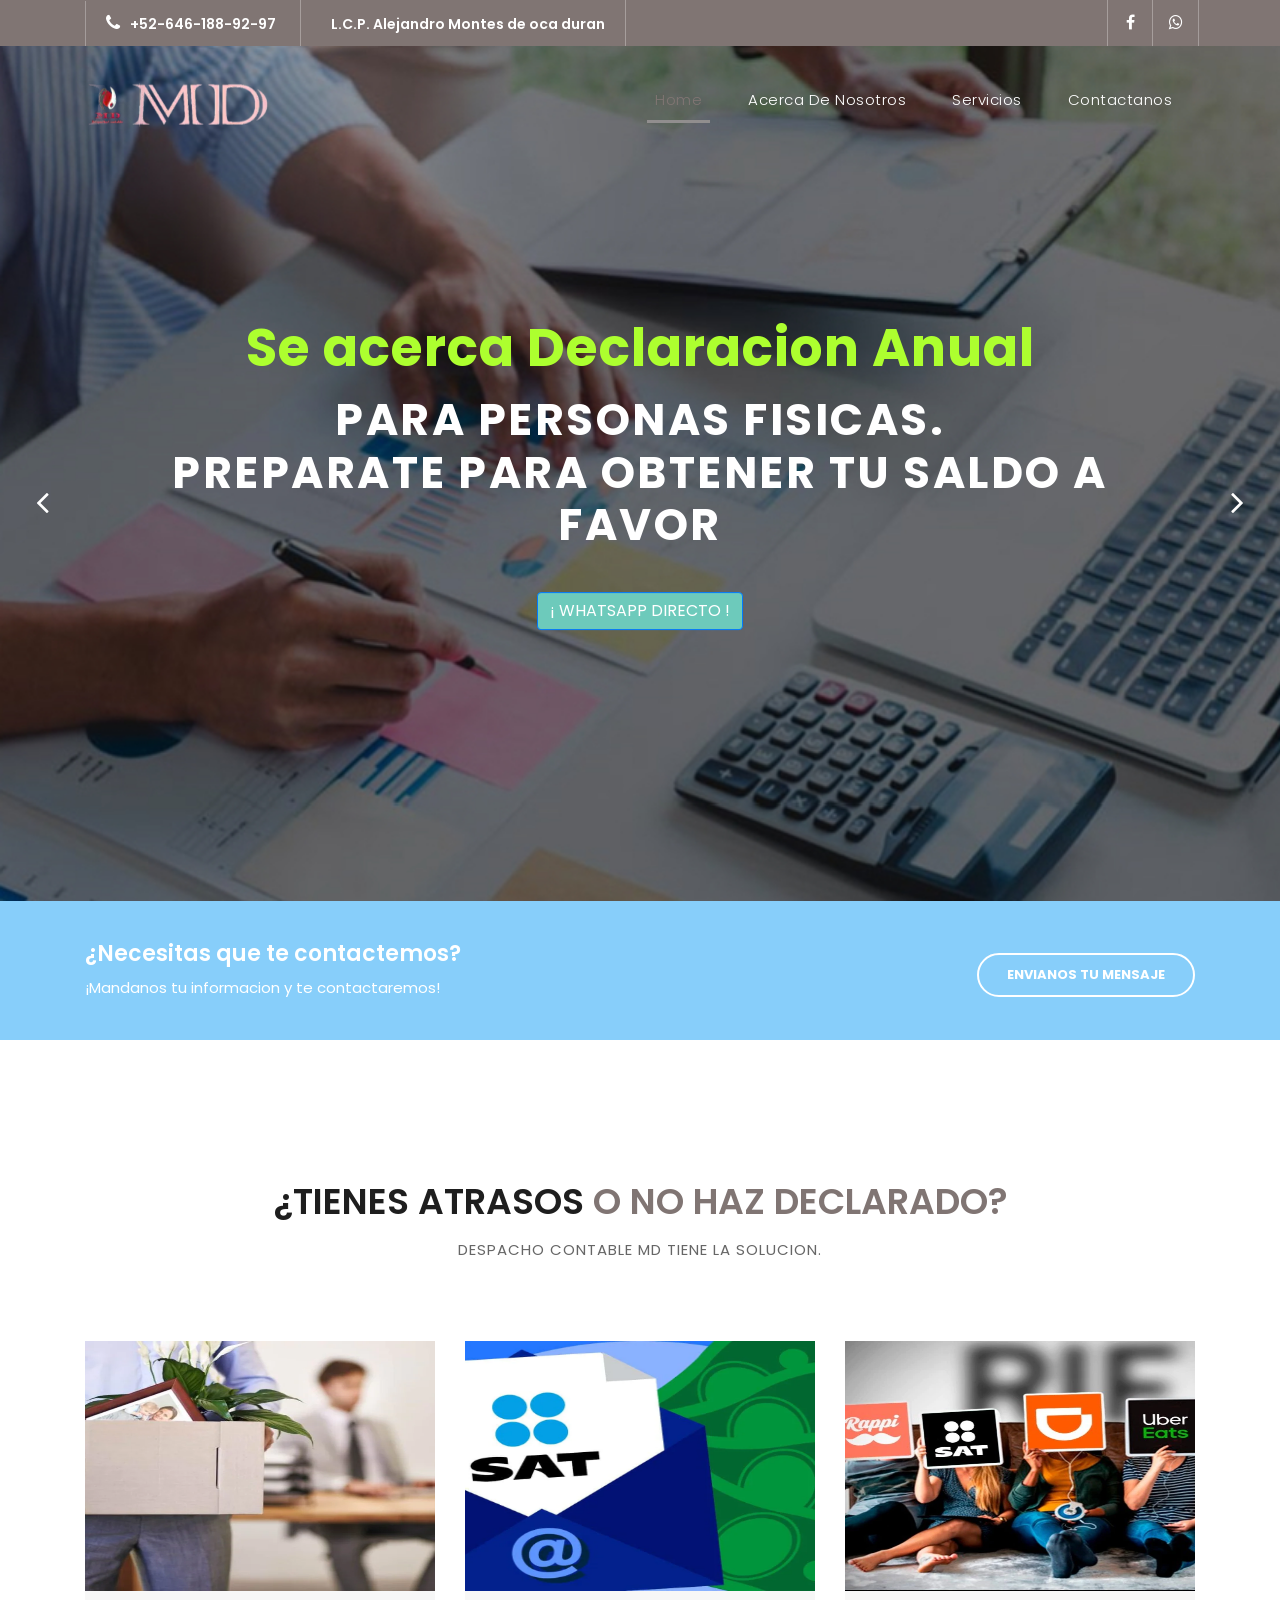
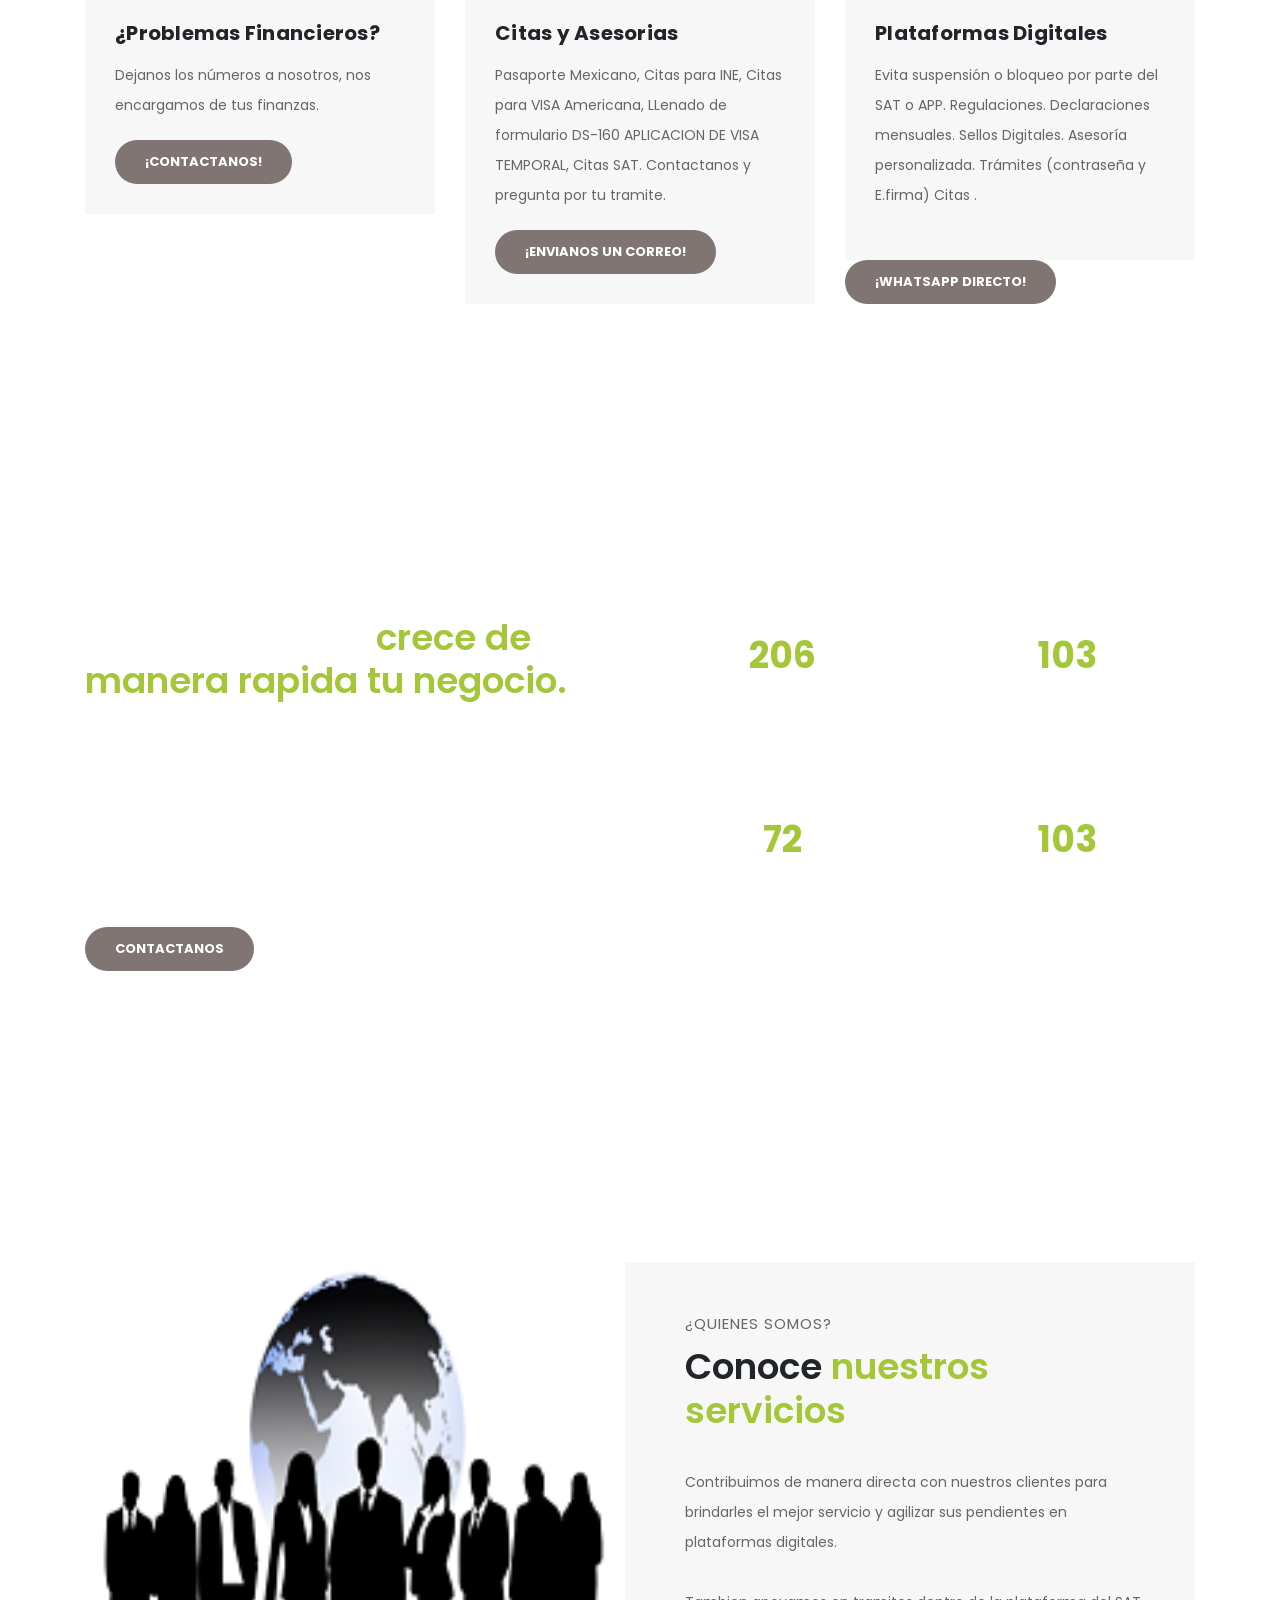
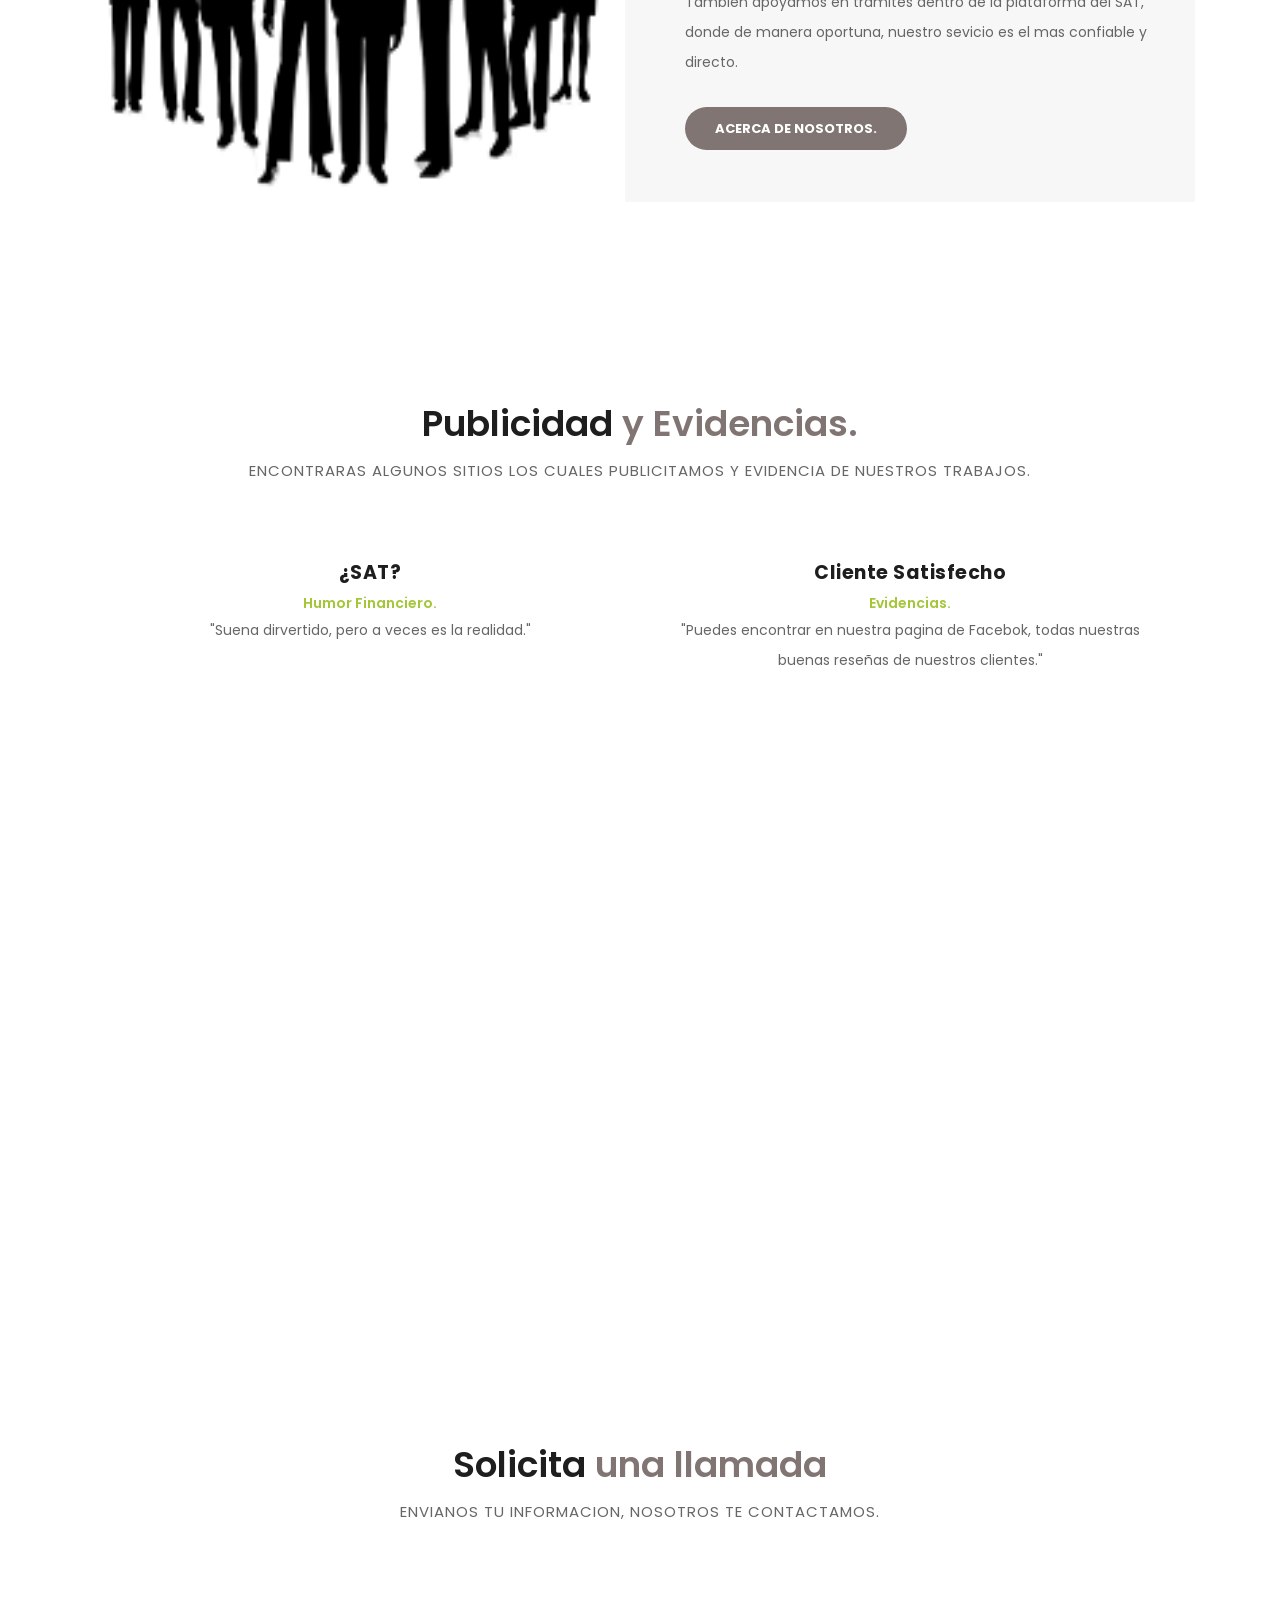
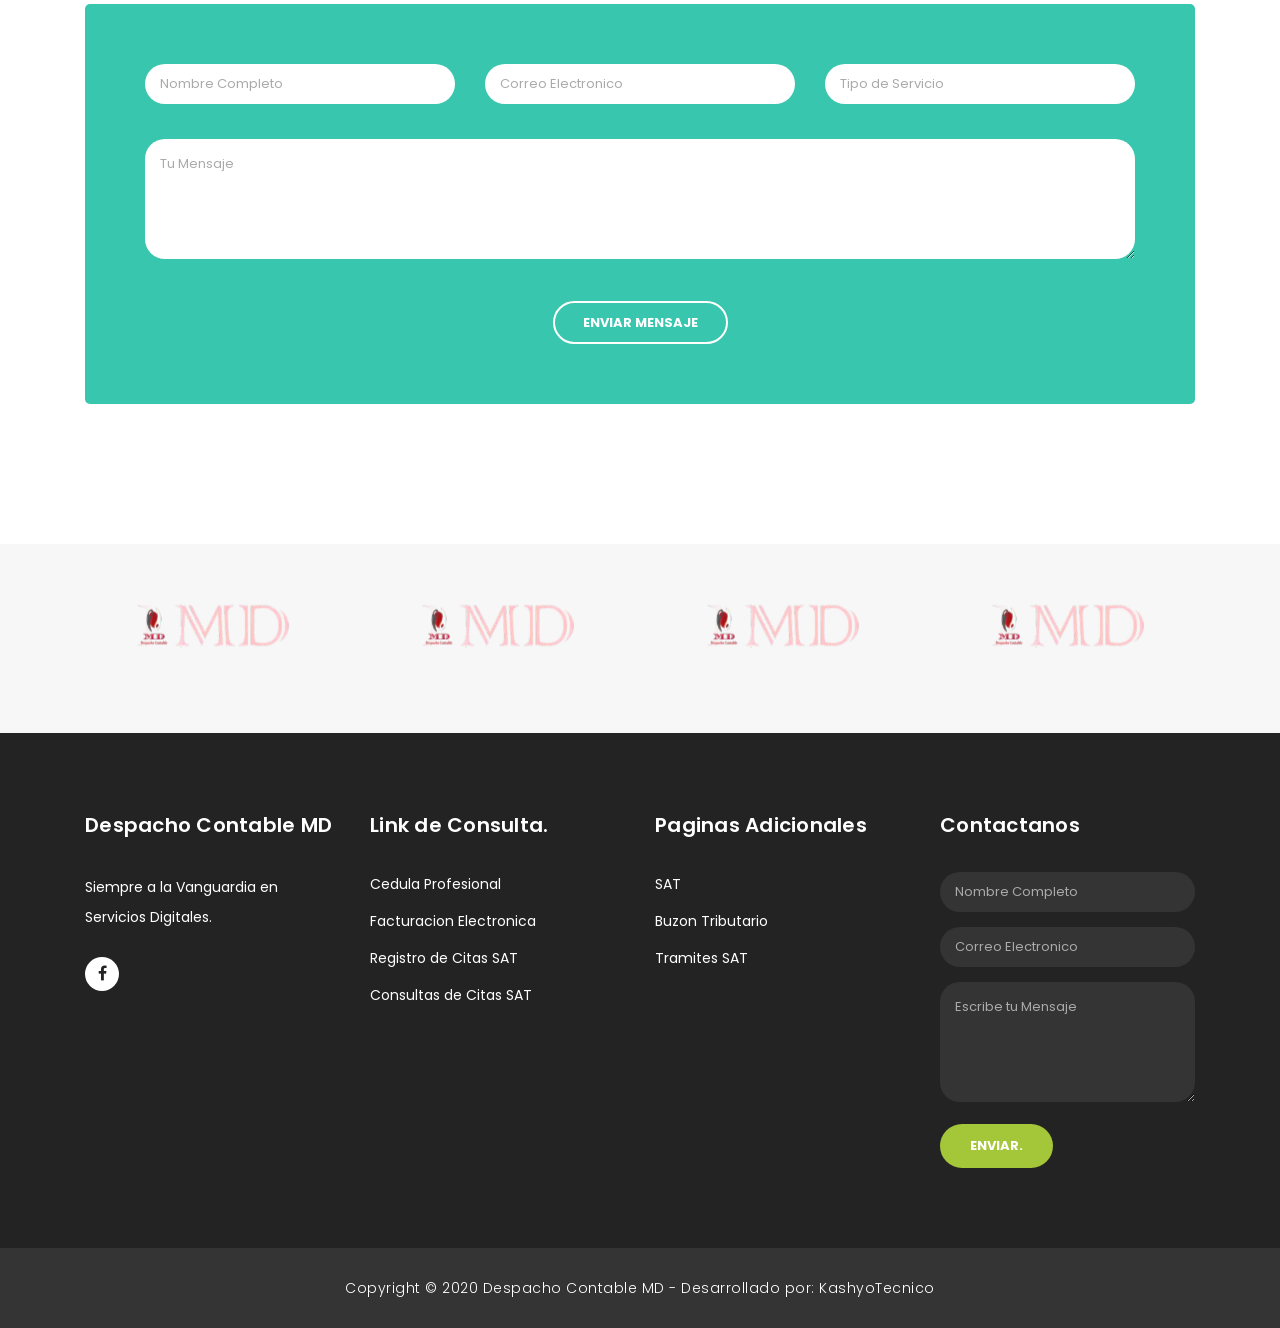
<file: index.html>
<!DOCTYPE html>
<html lang="en">

  <head>

    <meta charset="utf-8">
    <meta name="viewport" content="width=device-width, initial-scale=1, shrink-to-fit=no">
    <meta name="description" content="">
    <meta name="author" content="Kashyo">
    <link href="https://fonts.googleapis.com/css?family=Poppins:100,200,300,400,500,600,700,800,900&display=swap" rel="stylesheet">

    <title>Despacho Contable MD</title>
    <link  rel="icon"   href="assets/favicon.png" type="image/png" />


    <!-- Bootstrap core CSS -->
    <link href="vendor/bootstrap/css/bootstrap.min.css" rel="stylesheet">

    <!-- Additional CSS Files -->
    <link rel="stylesheet" href="assets/css/fontawesome.css">
    <link rel="stylesheet" href="assets/css/templatemo-finance-business.css">
    <link rel="stylesheet" href="assets/css/owl.css">
<!--

Desarrollado por: fb.com/Kashyo0

-->
  </head>



  <body>


    <!-- ***** Preloader Start ***** -->
    <div id="preloader">
      
        <div class="jumper">
            <div></div>
            <div></div>
            <div></div>
        </div>
    </div>  
    <!-- ***** Preloader End ***** -->

    <!-- Header -->
    <div class="sub-header">
      <div class="container">
        <div class="row">
          <div class="col-md-8 col-xs-12">
            <ul class="left-info">
              
              <li><a href="tel:+526461889297"><i class="fa fa-phone"></i>+52-646-188-92-97 </a></li>
              <li><a href=""><i class=""></i>L.C.P. Alejandro Montes de oca duran</a></li>
            </ul>
          </div>
        
          <div class="col-md-4">
            <ul class="right-icons">
              <li><a href="https://www.facebook.com/profile.php?id=100082888764826" target="_blank"> <i class="fa fa-facebook"></i></a></li>
              <li><a href="https://api.whatsapp.com/send?phone=5216461889297&text=%F0%9F%91%8D%20Hola%2C%20Nuevo%20Cliente-Web%3A%0ANombre%3A%0ANumero%20Telefonico%3A%0AMensaje%3A%0A%0A" target="_blank"> <i class="fa fa-whatsapp"></i></a></li>
              
            </ul>
          </div>
        </div>
      </div>
    </div>

    <header class="">
      
      
      <nav class="navbar navbar-expand-lg">
        <div class="container">
        <a class="navbar-brand" href="https://4de3-189-215-156-198.eu.ngrok.io/">
            <img src="assets/images/client-01.png" alt="...">
            <style>
                 img {
                 border:rgb(255, 255, 255);
                 height: 45px;
                 width: 185px;
                    }           
                    
                    
  
  
            </style>
             </a>
          <button class="navbar-toggler" type="button" data-toggle="collapse" data-target="#navbarResponsive" aria-controls="navbarResponsive" aria-expanded="false" aria-label="Toggle navigation">
            <span class="navbar-toggler-icon"></span>
          </button>
          <div class="collapse navbar-collapse" id="navbarResponsive">
            <ul class="navbar-nav ml-auto">
              <li class="nav-item active">
                <a class="nav-link" href="index.html">Home
                  <span class="sr-only">(current)</span>
                </a>
              </li>
              <li class="nav-item">
                <a class="nav-link" href="about.html">Acerca de Nosotros</a>
              </li>
              <li class="nav-item">
                <a class="nav-link" href="services.html">Servicios</a>
              </li>
              <li class="nav-item">
                <a class="nav-link" href="contact.html">Contactanos </a>
              </li>
            </ul>
          </div>
        </div>
      
      </nav>
      
    </header>

    <!-- Page Content -->
    <!-- Banner Starts Here -->
    <div class="main-banner header-text" id="top">
        <div class="Modern-Slider">
           <!-- Item -->
          <div class="item item-4">
            <div class="img-fill">
                <div class="text-content">
                  <h6>Se acerca Declaracion Anual </h6>
                  <h4>para personas fisicas.<br>preparate para obtener tu saldo a favor</h4>
                  <p>                      </p>
                  <a style="background-color:rgb(109, 202, 187)" target="_blank" class="btn btn-primary btn-small text-uppercase" href="https://api.whatsapp.com/send?phone=6461889297">¡ Whatsapp Directo !
                   
                  </a>

                  
                 
                </div>
            </div>
          </div>
          <!-- Item -->
          <div class="item item-1">
            <div class="img-fill">
                <div class="text-content">
                  <h6>¿Necesitas ayuda de inmediato?</h6>
                  <h4>Resolvemos para todas las plataformas Digitales<br>y virtuales!</h4>
                  <p> Altas en SAT, Sellos Fiscales, Reimpresiones, Formatos <br> ¡Y MAS!</p>
                  <a style="background-color:rgb(109, 202, 187)" target="_blank" class="btn btn-primary btn-small text-uppercase" href="https://api.whatsapp.com/send?phone=6461889297">¡ Whatsapp Directo !
                   
                  </a>

                  
                 
                </div>
            </div>
          </div>
          <!-- // Item -->
           <!-- Item -->
           <div class="item item-3">
            <div class="img-fill">
                <div class="text-content">
                  <h6>Citas y Asesorias,</h6>
                  <h4>Visas, Pasaportes<br>y cualquier tramite.</h4>
                  <p>Pasaporte Mexicano, Citas para INE ,Citas para VISA Americana, LLenado de formulario DS-160 APLICACION DE VISA TEMPORAL y Citas SAT.</p>
                  <a href="mailto:despacho.contable.md1987@gmail.com?subject=Nuevo%20Mensaje%20Pagina-Web&body=Puedes%20llenar%20los%20campos%20para%20realizar%20algun%20tramite%2C%20o%20simplemente%20deja%20tu%20mensaje%20aqui%20abajo%3A%0D%0A%0D%0AMensaje%3A%0D%0A%0D%0A%0D%0ANombre%20Completo%3A%0D%0A%0D%0AApellido%3A%0D%0A%0D%0ARFC%3A%0D%0A%0D%0ACurp%3A%0D%0A%0D%0ANumero%20de%20Seguro%20Social%20(IMSS-NSS)%3A%0D%0A%0D%0A" target="_blank" class="filled-button">¡Contactanos!</a>
                </div>
            </div>
          </div>
          <!-- // Item -->
          <!-- Item -->
          <div class="item item-2">
            <div class="img-fill">
                <div class="text-content ">
                  <h6>Asesoria Laboral</h6> 
                  <h4>¿Despido injustificado<br>o dudas de tu finiquito?</h4>
                  <p>Cálculo de Finiquitos por despido injustificado, Seguimiento a prestaciones, Proceso inicial de demanda laboral ***Contactanos y pregunta por tu tramite***</p>
                  <a style="background-color:rgb(109, 202, 187)" class="filled-button btn-primary btn-small text-uppercase" href="tel:+526461889297">¡ LLAMANOS !
                  </a>
                
              
                </div>
            </div>
          </div>
          <!-- // Item -->
         
          <!-- Item -->
          
        </div>
    </div>
    <!-- Banner Ends Here -->

    <div class="request-form">
      <div class="container">
        <div class="row">
          <div class="col-md-8">
            <h4>¿Necesitas que te contactemos?</h4>
            <span>¡Mandanos tu informacion y te contactaremos!</span>
          </div>
          <div class="col-md-4">
            <a href="contact.html" class="border-button">Envianos tu Mensaje</a>
          </div>
        </div>
      </div>
    </div>

    <div class="services">
      <div class="container">
        <div class="row">
          <div class="col-md-12">
            <div class="section-heading">
              <h2>¿TIENES ATRASOS <em>O NO HAZ DECLARADO? </em></h2>
              <span>Despacho Contable MD tiene la solucion.</span>
            </div>
          </div>
          <div class="col-md-4">
            <div class="service-item">
              <img src="assets/images/service_01.jpg" alt="">
              <div class="down-content">
                <h4>¿Problemas Financieros?</h4>
                <p>Dejanos los números a nosotros, nos encargamos de tus finanzas.</p>
                <a href="https://www.m.me/104974388908022" target="_blank" class="filled-button">¡Contactanos!</a>
              </div>
            </div>
          </div>
          <div class="col-md-4">
            <div class="service-item">
              <img src="assets/images/service_02.jpg" alt="">
              <div class="down-content">
                <h4>Citas y Asesorias</h4>
                <p>Pasaporte Mexicano, Citas para INE, Citas para VISA Americana, LLenado de formulario DS-160 APLICACION DE VISA TEMPORAL, Citas SAT. Contactanos y pregunta por tu tramite.</p>
                <a href="mailto:despacho.contable.md1987@gmail.com?subject=Nuevo%20Mensaje%20Pagina-Web&body=Puedes%20llenar%20los%20campos%20para%20realizar%20algun%20tramite%2C%20o%20simplemente%20deja%20tu%20mensaje%20aqui%20abajo%3A%0D%0A%0D%0AMensaje%3A%0D%0A%0D%0A%0D%0ANombre%20Completo%3A%0D%0A%0D%0AApellido%3A%0D%0A%0D%0ARFC%3A%0D%0A%0D%0ACurp%3A%0D%0A%0D%0ANumero%20de%20Seguro%20Social%20(IMSS-NSS)%3A%0D%0A%0D%0A" target="_blank" class="filled-button">¡Envianos un Correo!</a>
              </div>
            </div>
          </div>
          <div class="col-md-4">
            <div class="service-item">
              <img src="assets/images/service_03.jpg" alt="">
              <div class="down-content">
                <h4>Plataformas Digitales</h4>
                <p>Evita suspensión o bloqueo por parte del SAT o APP. Regulaciones. Declaraciones mensuales. Sellos Digitales. Asesoría personalizada. Trámites (contraseña y E.firma) Citas .</p>
              </div>
              <a href="https://api.whatsapp.com/send?phone=5216461889297&text=%F0%9F%91%8D%20Hola%2C%20Nuevo%20Cliente-Web%3A%0ANombre%3A%0ANumero%20Telefonico%3A%0AMensaje%3A%0A%0A" target="_blank" class="filled-button">¡Whatsapp Directo!</a>
              </div>
            </div>
          </div>
        </div>
      </div>
    </div>

    <div class="fun-facts">
      <div class="container">
        <div class="row">
          <div class="col-md-6">
            <div class="left-content">
              <span>Soluciones Digitales a tu alcance.</span>
              <h2>Solucion rapida <em>crece de manera rapida tu negocio.</em></h2>
              <p>Despacho MD es una RAPIDA solucion y gran ayuda para hacer crecer tu empresa ya sea pequeña, mediana o de grandes ligas. 
              <br><br>Elije siempre lo mejor para tus finanzas. Elige los planes que mas sean accesibles para tus ingresos. ¡Elige CALIDAD MD!.</p>
              <a href="https://4de3-189-215-156-198.eu.ngrok.io/contact.html" class="filled-button">Contactanos</a>
            </div>
          </div>
          <div class="col-md-6 align-self-center">
            <div class="row">
              <div class="col-md-6">
                <div class="count-area-content">
                  <div class="count-digit">1000</div>
                  <div class="count-title">Horas Trabajadas</div>
                </div>
              </div>
              <div class="col-md-6">
                <div class="count-area-content">
                  <div class="count-digit">500</div>
                  <div class="count-title">Buenas Criticas</div>
                </div>
              </div>
              <div class="col-md-6">
                <div class="count-area-content">
                  <div class="count-digit">350</div>
                  <div class="count-title">Proyectos Asistidos</div>
                </div>
              </div>
              <div class="col-md-6">
                <div class="count-area-content">
                  <div class="count-digit">500</div>
                  <div class="count-title">Clientes Satisfechos</div>
                </div>
              </div>
            </div>
          </div>
        </div>
      </div>
    </div>

    <div class="more-info">
      <div class="container">
        <div class="row">
          <div class="col-md-12">
            <div class="more-info-content">
              <div class="row">
                <div class="col-md-6">
                  <div class="left-image">
                    <img src="assets/images/more-info.jpg" alt="">
                  </div>
                </div>
                <div class="col-md-6 align-self-center">
                  <div class="right-content">
                    <span>¿Quienes Somos?</span>
                    <h2>Conoce <em>nuestros servicios</em></h2>
                    <p>Contribuimos de manera directa con nuestros clientes para brindarles el mejor servicio y agilizar sus pendientes en plataformas digitales.<br><br>Tambien apoyamos en tramites dentro de la plataforma del SAT, donde de manera oportuna, nuestro sevicio es el mas confiable y directo.</p>
                    <a href="#" class="filled-button">Acerca de nosotros.</a>
                  </div>
                </div>
              
              </div>
            </div>
          </div>
        </div>
      </div>
    </div>

    <div class="testimonials">
      <div class="container">
        <div class="row">
          <div class="col-md-12">
            <div class="section-heading">
              <h2>Publicidad<em> y Evidencias.</em></h2>
              <span>Encontraras algunos sitios los cuales publicitamos y evidencia de nuestros trabajos.</span>
            </div>
          </div>
          <div class="col-md-12">
            <div class="owl-testimonials owl-carousel">
              
              <div class="testimonial-item">
                <div class="inner-content">
                  <h4>¿SAT?</h4>
                  <span>Humor Financiero.</span>
                  <p>"Suena dirvertido, pero a veces es la realidad."</p>
                </div>
                <iframe src="https://www.facebook.com/plugins/video.php?height=493&href=https%3A%2F%2Fwww.facebook.com%2F100082888764826%2Fvideos%2F3489085341318988%2F&show_text=false&width=560&t=0" alt="SAT" width="560" height="493" style="border:none;overflow:hidden" scrolling="no" frameborder="0" allowfullscreen="true" allow="autoplay; clipboard-write; encrypted-media; picture-in-picture; web-share" allowFullScreen="true"></iframe> 
              </div>
              
              <div class="testimonial-item">
                <div class="inner-content">
                  <h4>Cliente Satisfecho</h4>
                  <span>Evidencias.</span>
                  <p>"Puedes encontrar en nuestra pagina de Facebok, todas nuestras buenas reseñas de nuestros clientes."</p>
                </div>
                <iframe src="https://www.facebook.com/plugins/video.php?height=476&href=https%3A%2F%2Fwww.facebook.com%2F100082888764826%2Fvideos%2F5772306762833563%2F&show_text=false&width=261&t=0" width="261" height="476" style="border:none;overflow:hidden" scrolling="no" frameborder="0" allowfullscreen="true" allow="autoplay; clipboard-write; encrypted-media; picture-in-picture; web-share" allowFullScreen="true"></iframe>
              </div>
              
              <div class="testimonial-item">
                <div class="inner-content">
                  <h4>Nuestros Trabajos</h4>
                  <span>Gracias por tu confianza.</span>
                  <p>"¡Gracias a nuestros Clientes por elegirnos, siempre estamnos a la vanguardia por ustedes!."</p>
                </div>
                <iframe src="https://www.facebook.com/plugins/video.php?height=476&href=https%3A%2F%2Fwww.facebook.com%2F100082888764826%2Fvideos%2F638224867644039%2F&show_text=false&width=267&t=0" width="267" height="476" style="border:none;overflow:hidden" scrolling="no" frameborder="0" allowfullscreen="true" allow="autoplay; clipboard-write; encrypted-media; picture-in-picture; web-share" allowFullScreen="true"></iframe>
              </div>
              
            </div>
          </div>
        </div>
      </div>
    </div>

    <div class="callback-form">
      <div class="container">
        <div class="row">
          <div class="col-md-12">
            <div class="section-heading">
              <h2> Solicita<em> una llamada</em></h2>
              <span>Envianos tu informacion, Nosotros te contactamos.</span>
            </div>
          </div>
          <div class="col-md-12">
            <div class="contact-form">
              <form id="contact" action="https://formspree.io/f/xyyaykdl" method="POST">
               
                <div class="row">
                  <div class="col-lg-4 col-md-12 col-sm-12">
                    <fieldset>
                      <input name="name" type="text" class="form-control" id="name" placeholder="Nombre Completo" required="">
                    </fieldset>
                  </div>
                  <div class="col-lg-4 col-md-12 col-sm-12">
                    <fieldset>
                      <input name="email" type="text" class="form-control" id="email" pattern="[^ @]*@[^ @]*" placeholder="Correo Electronico" required="">
                    </fieldset>
                  </div>
                  <div class="col-lg-4 col-md-12 col-sm-12">
                    <fieldset>
                      <input name="subject" type="text" class="form-control" id="subject" placeholder="Tipo de Servicio" required="">
                    </fieldset>
                  </div>
                  <div class="col-lg-12">
                    <fieldset>
                      <textarea name="message" rows="6" class="form-control" id="message" placeholder="Tu Mensaje" required=""></textarea>
                    </fieldset>
                  </div>
                  <div class="col-lg-12">
                    <fieldset>
                      <button type="submit" id="form-submit" class="border-button">Enviar Mensaje</button>
                    </fieldset>
                  </div>
                </div>
              </form>
            </div>
          </div>
        </div>
      </div>
    </div>

    <div class="partners">
      <div class="container">
        <div class="row">
          <div class="col-md-12">
            <div class="owl-partners owl-carousel">
            
              <div class="partner-item">
                <img src="assets/images/client-01.png" title="1" alt="1">
              </div>
              
              <div class="partner-item">
                <img src="assets/images/client-01.png" title="2" alt="2">
              </div>
              
              <div class="partner-item">
                <img src="assets/images/client-01.png" title="3" alt="3">
              </div>
              
              <div class="partner-item">
                <img src="assets/images/client-01.png" title="4" alt="4">
              </div>
              
              <div class="partner-item">
                <img src="assets/images/client-01.png" title="5" alt="5">
              </div>
              
            </div>
          </div>
        </div>
      </div>
    </div>


    <!-- Footer Starts Here -->
    <footer>
      <div class="container">
        <div class="row">
          <div class="col-md-3 footer-item">
            <h4>Despacho Contable MD</h4>
            <p>Siempre a la Vanguardia en Servicios Digitales.</p>
            <ul class="social-icons">
              <li><a rel="nofollow" href="https://www.facebook.com/profile.php?id=100082888764826" target="_blank"><i class="fa fa-facebook"></i></a></li>
             
            </ul>
          </div>
          <div class="col-md-3 footer-item">
            <h4>Link de Consulta.</h4>
            <ul class="menu-list">
              <li><a href="https://bit.ly/Cedula-profesional" target="_blank">Cedula Profesional</a></li>
              <li><a href="https://bit.ly/Facturacion-Electr0nica" target="_blank">Facturacion Electronica</a></li>
              <li><a href="https://bit.ly/Registrar-Cita-SAT" target="_blank">Registro de Citas SAT</a></li>
              <li><a href="https://bit.ly/Consultar-Cita-SAT" target="_blank">Consultas de Citas SAT</a></li>

            </ul>
          </div>
          <div class="col-md-3 footer-item">
            <h4>Paginas Adicionales</h4>
            <ul class="menu-list">
              <li><a href="https://bit.ly/SAT-home" target="_blank">SAT</a></li>
              <li><a href="https://bit.ly/Buzon-Tributario" target="_blank">Buzon Tributario</a></li>
              <li><a href="https://bit.ly/Otros-Servicios-Tramites" target="_blank">Tramites SAT</a></li>
            </ul>
          </div>
          <div class="col-md-3 footer-item last-item">
            <h4>Contactanos</h4>
            <div class="contact-form">
              <form id="contact footer-contact" action="https://formspree.io/f/xyyaykdl" method="POST">
                <div class="row">
                  <div class="col-lg-12 col-md-12 col-sm-12">
                    <fieldset>
                      <input name="name" type="text" class="form-control" id="name" placeholder="Nombre Completo" required="">
                    </fieldset>
                  </div>
                  <div class="col-lg-12 col-md-12 col-sm-12">
                    <fieldset>
                      <input name="email" type="text" class="form-control" id="email" pattern="[^ @]*@[^ @]*" placeholder="Correo Electronico" required="">
                    </fieldset>
                  </div>
                  <div class="col-lg-12">
                    <fieldset>
                      <textarea name="message" rows="6" class="form-control" id="message" placeholder="Escribe tu Mensaje" required=""></textarea>
                    </fieldset>
                  </div>
                  <div class="col-lg-12">
                    <fieldset>
                      <button type="submit" id="form-submit" class="filled-button">Enviar.</button>
                    </fieldset>
                  </div>
                </div>
              </form>
            </div>
          </div>
        </div>
      </div>
    </footer>
    
    <div class="sub-footer">
      <div class="container">
        <div class="row">
          <div class="col-md-12">
            <p>Copyright &copy; 2020 Despacho Contable MD 
            
            - Desarrollado por: <a rel="nofollow noopener" href="https://bit.ly/Kashyo-Tecnico" target="_blank">KashyoTecnico</a></p>
          </div>
        </div>
      </div>
    </div>

    <!-- Bootstrap core JavaScript -->
    <script src="vendor/jquery/jquery.min.js"></script>
    <script src="vendor/bootstrap/js/bootstrap.bundle.min.js"></script>

    <!-- Additional Scripts -->
    <script src="assets/js/custom.js"></script>
    <script src="assets/js/owl.js"></script>
    <script src="assets/js/slick.js"></script>
    <script src="assets/js/accordions.js"></script>

    <script language = "text/Javascript"> 
      cleared[0] = cleared[1] = cleared[2] = 0; //set a cleared flag for each field
      function clearField(t){                   //declaring the array outside of the
      if(! cleared[t.id]){                      // function makes it static and global
          cleared[t.id] = 1;  // you could use true and false, but that's more typing
          t.value='';         // with more chance of typos
          t.style.color='#fff';
          }
      }
    </script>

  </body>
</html>
</file>
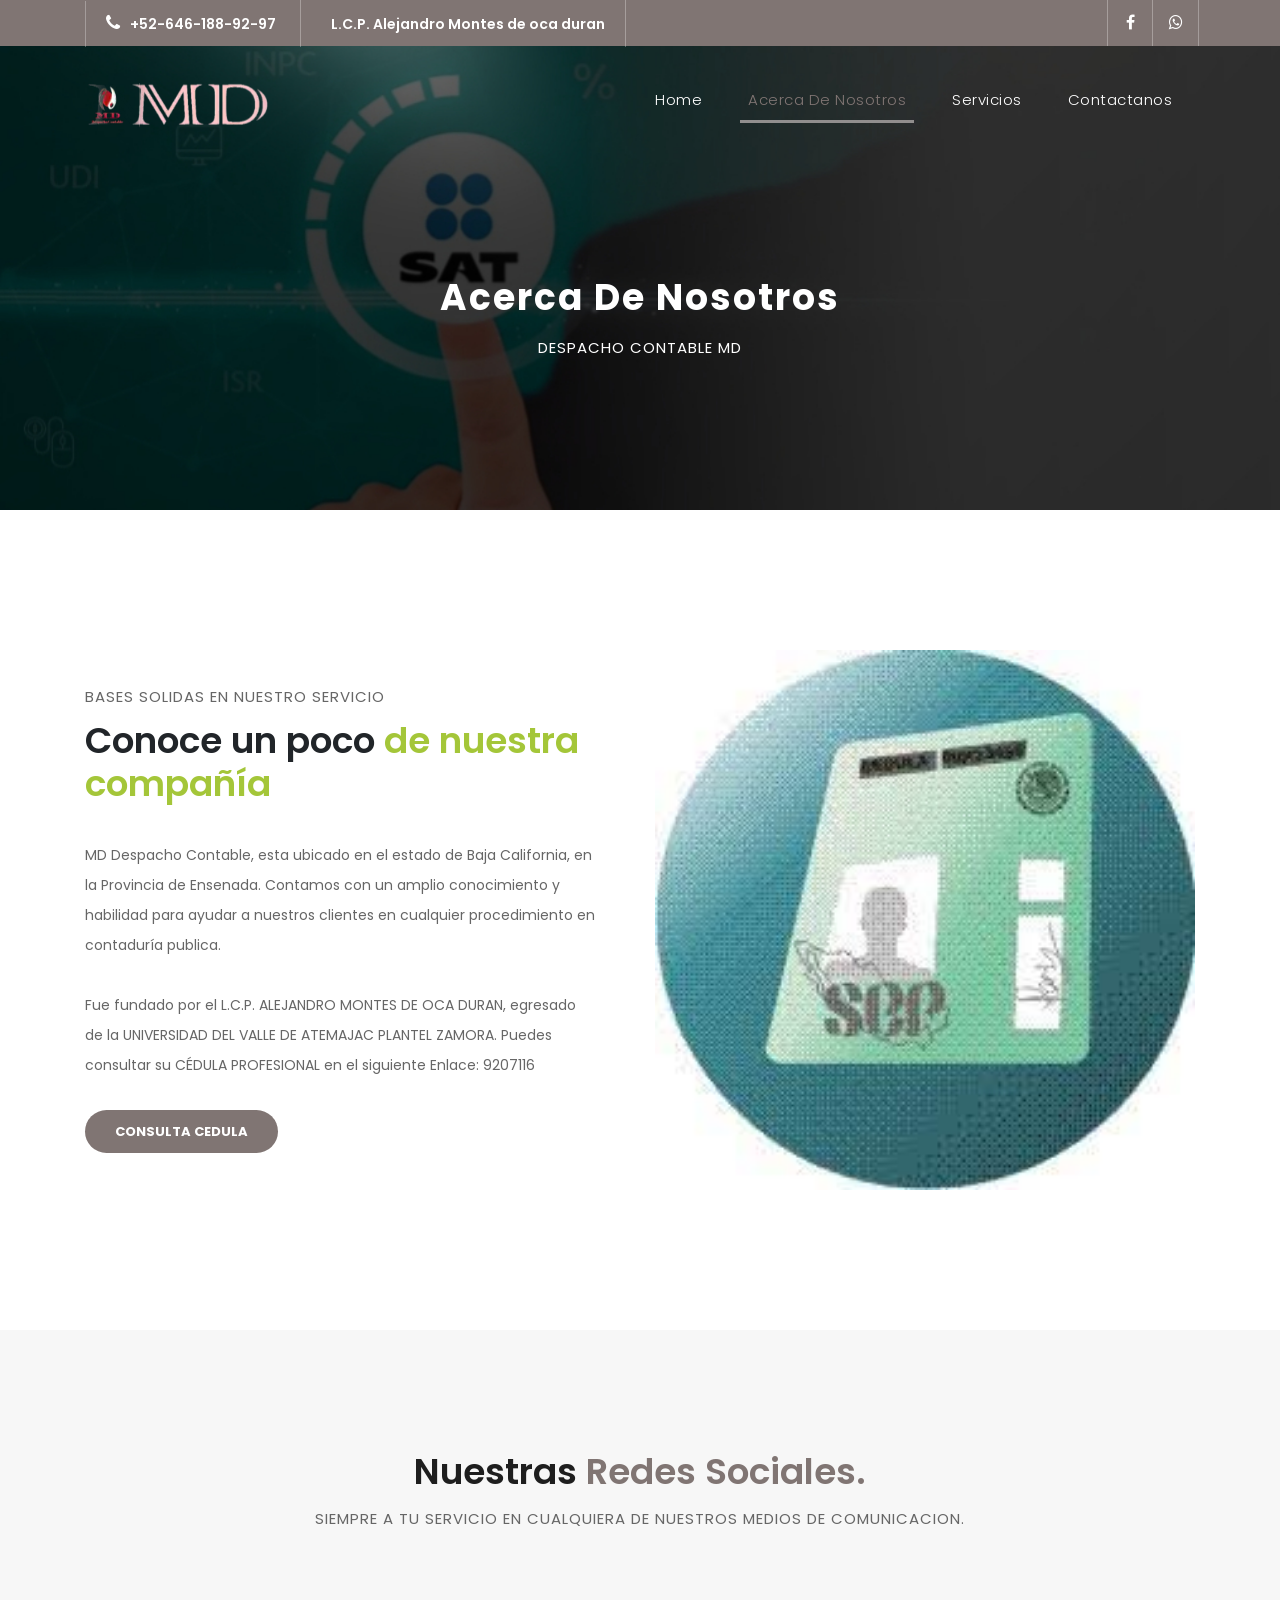
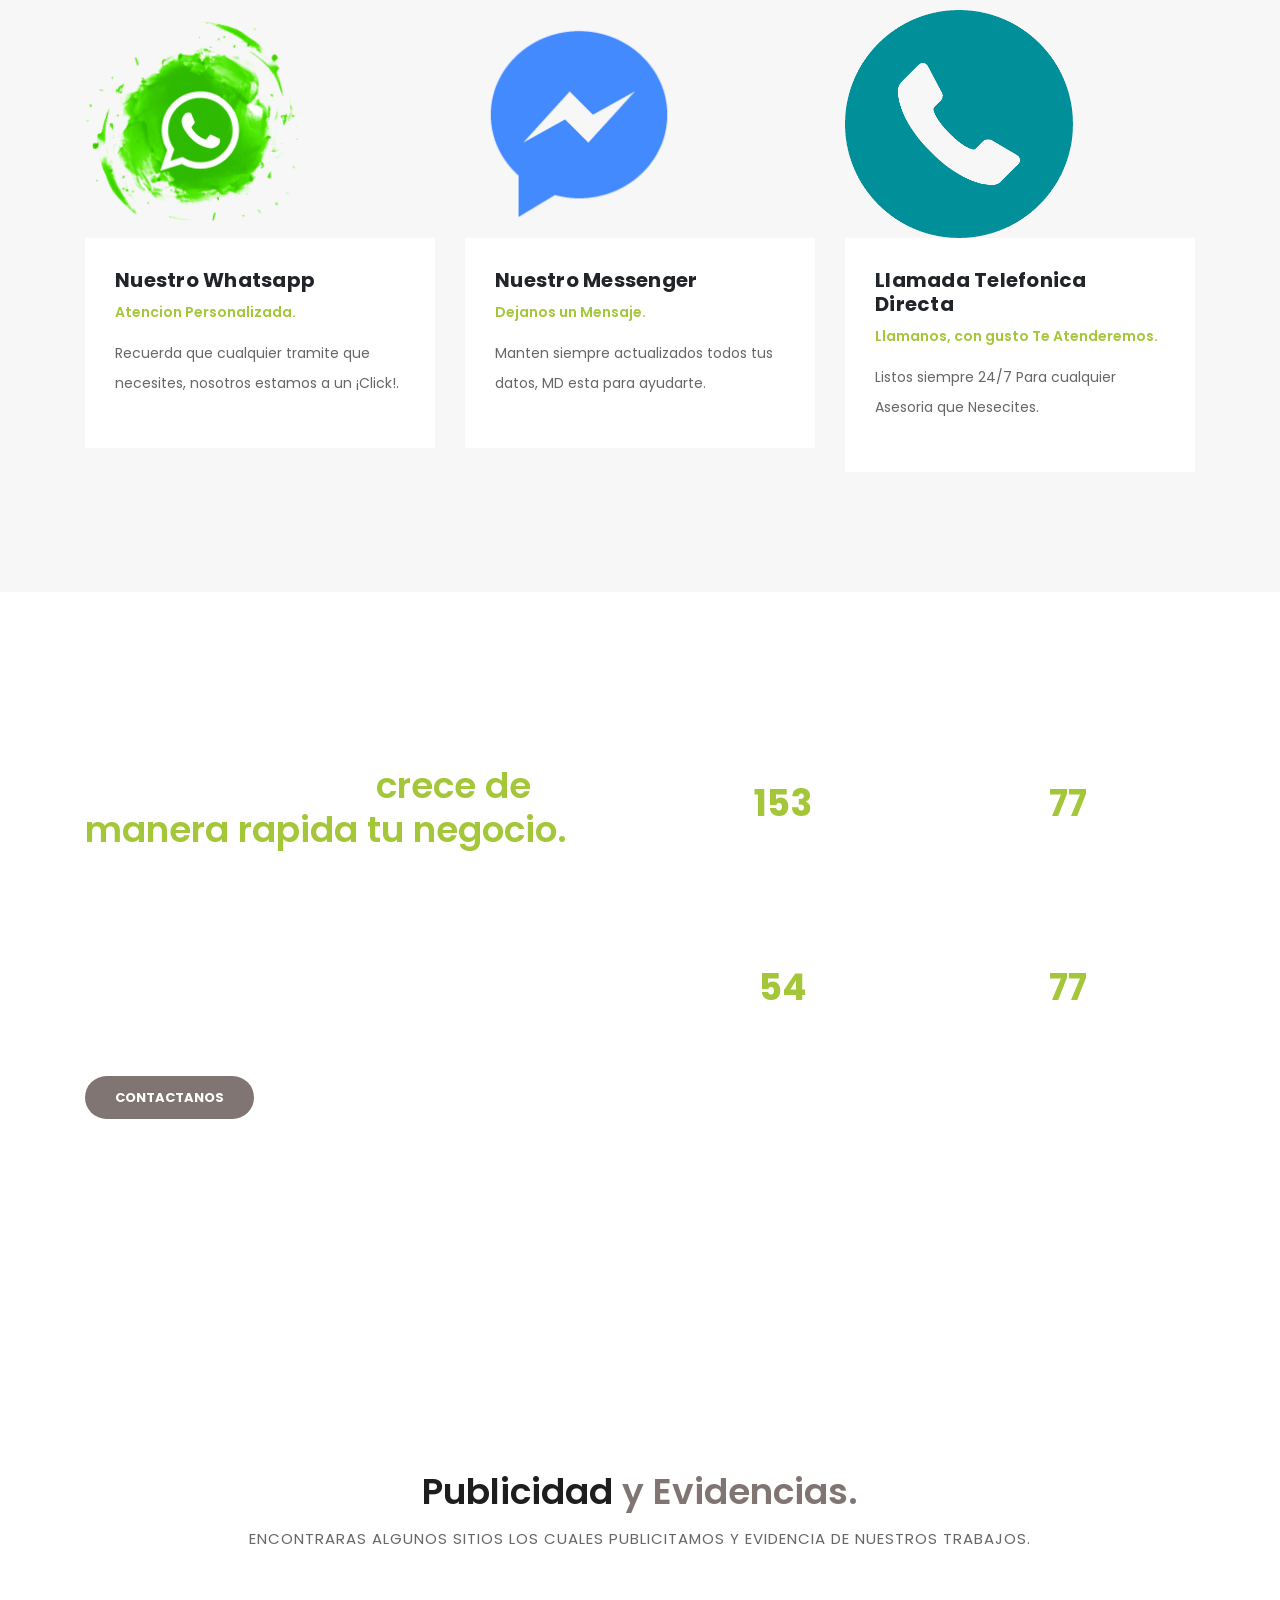
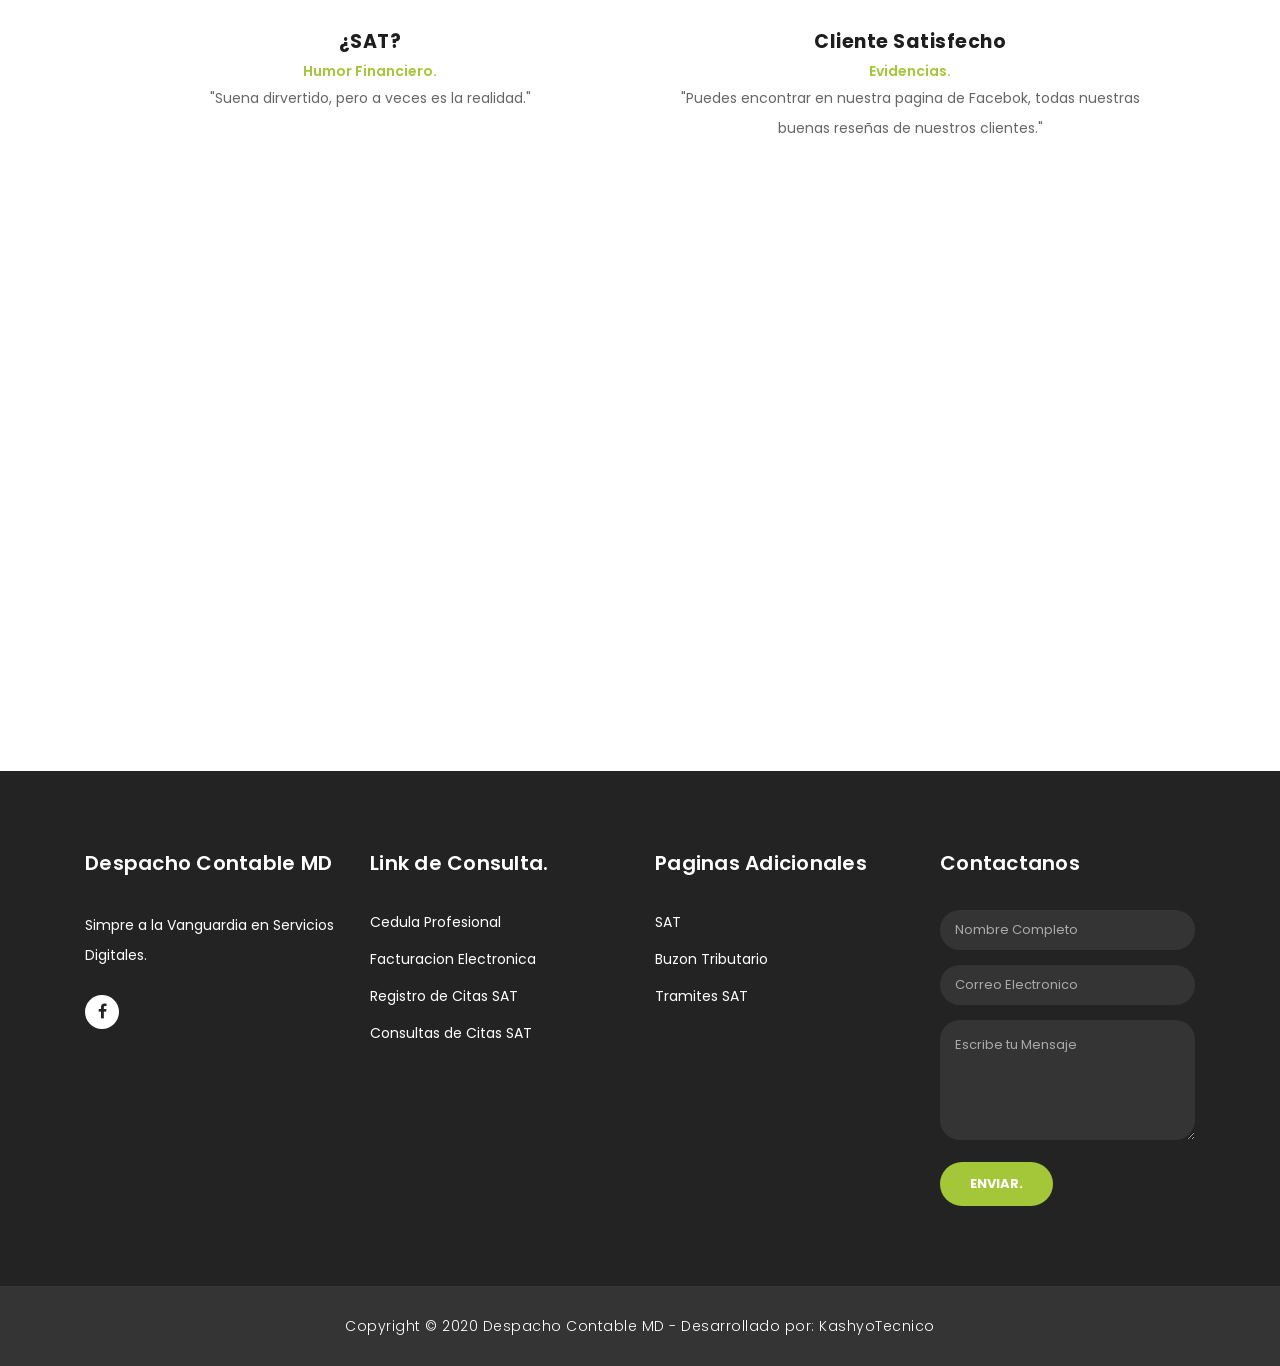
<file: about.html>
<!DOCTYPE html>
<html lang="en">

  <head>

    <meta charset="utf-8">
    <meta name="viewport" content="width=device-width, initial-scale=1, shrink-to-fit=no">
    <meta name="description" content="">
    <meta name="author" content="Kashyo">
    <link href="https://fonts.googleapis.com/css?family=Poppins:100,200,300,400,500,600,700,800,900&display=swap" rel="stylesheet">

    <title>Despacho MD - Acerca de Nosotros</title>
    <link  rel="icon"   href="assets/favicon.png" type="image/png" />


    <!-- Bootstrap core CSS -->
    <link href="vendor/bootstrap/css/bootstrap.min.css" rel="stylesheet">

    <!-- Additional CSS Files -->
    <link rel="stylesheet" href="assets/css/fontawesome.css">
    <link rel="stylesheet" href="assets/css/templatemo-finance-business.css">
    <link rel="stylesheet" href="assets/css/owl.css">
<!--


Desarrollado por /Kashyo0


-->
  </head>

  <body>


    <!-- ***** Preloader Start ***** -->
    <div id="preloader">
      
        <div class="jumper">
            <div></div>
            <div></div>
            <div></div>
        </div>
    </div>  
    <!-- ***** Preloader End ***** -->

    <!-- Header -->
    <div class="sub-header">
      <div class="container">
        <div class="row">
          <div class="col-md-8 col-xs-12">
            <ul class="left-info">
              
              <li><a href="tel:+526461889297"><i class="fa fa-phone"></i>+52-646-188-92-97</a></li>
              <li><a href=""><i class=""></i>L.C.P. Alejandro Montes de oca duran</a></li>
            </ul>
          </div>
        
          <div class="col-md-4">
            <ul class="right-icons">
              <li><a href="https://www.facebook.com/profile.php?id=100082888764826" target="_blank"> <i class="fa fa-facebook"></i></a></li>
              <li><a href="https://api.whatsapp.com/send?phone=5216461889297&text=%F0%9F%91%8D%20Hola%2C%20Nuevo%20Cliente-Web%3A%0ANombre%3A%0ANumero%20Telefonico%3A%0AMensaje%3A%0A%0A" target="_blank"> <i class="fa fa-whatsapp"></i></a></li>
              
            </ul>
          </div>
        </div>
      </div>
    </div>

    <header class="">
      <nav class="navbar navbar-expand-lg">
        <div class="container">
        <a class="navbar-brand" href="https://4de3-189-215-156-198.eu.ngrok.io/index.html">
            <img src="assets/images/client-01.png" alt="...">
            <style>
                 img {
                 border:rgb(255, 255, 255);
                 height: 45px;
                 width: 185px;
                    }           
                    
                    
                
  
            </style>
             </a>
          <button class="navbar-toggler" type="button" data-toggle="collapse" data-target="#navbarResponsive" aria-controls="navbarResponsive" aria-expanded="false" aria-label="Toggle navigation">
            <span class="navbar-toggler-icon"></span>
          </button>
          <div class="collapse navbar-collapse" id="navbarResponsive">
            <ul class="navbar-nav ml-auto">
              <li class="nav-item ">
                <a class="nav-link" href="index.html">Home
                  <span class="sr-only">(current)</span>
                </a>
              </li>
              <li class="nav-item active">
                <a class="nav-link" href="about.html">Acerca de Nosotros</a>
              </li>
              <li class="nav-item">
                <a class="nav-link" href="services.html">Servicios</a>
              </li>
              <li class="nav-item">
                <a class="nav-link" href="contact.html">Contactanos </a>
              </li>
            </ul>
          </div>
        </div>
    </header>

    <!-- Page Content -->
    <div class="page-heading header-text">
      <div class="container">
        <div class="row">
          <div class="col-md-12">
            <h1>Acerca de Nosotros</h1>
            <span>Despacho Contable MD</span>
          </div>
        </div>
      </div>
    </div>

    <div class="more-info about-info">
      <div class="container">
        <div class="row">
          <div class="col-md-12">
            <div class="more-info-content">
              <div class="row">
                <div class="col-md-6 align-self-center">
                  <div class="right-content">
                    <span>Bases Solidas en Nuestro Servicio</span>
                    <h2>Conoce un poco <em>de nuestra compañía</em></h2>
                    <p>MD Despacho Contable, esta ubicado en el estado de Baja California, en la Provincia de Ensenada. Contamos con un amplio conocimiento y habilidad para ayudar a nuestros clientes en cualquier procedimiento en contaduría publica. 
                    <br><br>Fue fundado por el L.C.P. ALEJANDRO MONTES DE OCA DURAN, egresado de la UNIVERSIDAD DEL VALLE DE ATEMAJAC PLANTEL ZAMORA. Puedes consultar su CÉDULA PROFESIONAL en el siguiente Enlace: 9207116 </p>
                    <a href="https://bit.ly/Cedula-profesional" class="filled-button">Consulta Cedula</a>
                  </div>
                </div>
                <div class="col-md-6">
                  <div class="left-image">
                    <img src="assets/images/about-image.jpg" alt="">
                  </div>
                </div>
              </div>
            </div>
          </div>
        </div>
      </div>
    </div>

    <div class="team">
      <div class="container">
        <div class="row">
          <div class="col-md-12">
            <div class="section-heading">
              <h2>Nuestras<em> Redes Sociales.</em></h2>
              <span>Siempre a tu Servicio en Cualquiera de Nuestros Medios de Comunicacion.</span>
            </div>
          </div>
          <div class="col-md-4">
            <div class="team-item">
             <a tittle="whatsapp" href="https://api.whatsapp.com/send?phone=5216461889297&text=%F0%9F%91%8D%20Hola%2C%20Nuevo%20Cliente-Web%3A%0ANombre%3A%0ANumero%20Telefonico%3A%0AMensaje%3A%0A%0A" target="blank_" ><img src="assets/images/team_01.png"  alt="whatsapp"></a> 
              <div class="down-content">
                <h4>Nuestro Whatsapp</h4>
                <span>Atencion Personalizada.</span>
                <p>Recuerda que cualquier tramite que necesites, nosotros estamos a un ¡Click!.</p>
              </div>
            </div>
          </div>
          <div class="col-md-4">
            <div class="team-item">
              <a tittle="Messenger" href="https://www.m.me/104974388908022" target="blank_" ><img src="assets/images/team_02.png"  alt="Msessenger"></a> 
              <div class="down-content">
                <h4>Nuestro Messenger </h4>
                <span>Dejanos un Mensaje.</span>
                <p>Manten siempre actualizados todos tus datos, MD esta para ayudarte.</p>
              </div>
            </div>
          </div>
          <div class="col-md-4">
            <div class="team-item">
              <a tittle="Telefono" href="tel:+526461889297" target="blank_" ><img src="assets/images/team_03.png"  alt="Telefono"></a> 
              <div class="down-content">
                <h4>Llamada Telefonica Directa</h4>
                <span>Llamanos, con gusto Te Atenderemos.</span>
                <p>Listos siempre 24/7 Para cualquier Asesoria que Nesecites.</p>
              </div>
            </div>
          </div>
        </div>
      </div>
    </div>

    <div class="fun-facts">
      <div class="container">
        <div class="row">
          <div class="col-md-6">
            <div class="left-content">
              <span>Soluciones Digitales a tu alcance.</span>
              <h2>Solucion rapida <em>crece de manera rapida tu negocio.</em></h2>
              <p>Despacho MD es una RAPIDA solucion y gran ayuda para hacer crecer tu empresa ya sea pequeña, mediana o de grandes ligas. 
              <br><br>Elije siempre lo mejor para tus finanzas. Elige los planes que mas sean accesibles para tus ingresos. ¡Elige CALIDAD MD!.</p>
              <a href="http://127.0.0.1:15666/contact.html" class="filled-button">Contactanos</a>
            </div>
          </div>
          <div class="col-md-6 align-self-center">
            <div class="row">
              <div class="col-md-6">
                <div class="count-area-content">
                  <div class="count-digit">1000</div>
                  <div class="count-title">Horas Trabajadas</div>
                </div>
              </div>
              <div class="col-md-6">
                <div class="count-area-content">
                  <div class="count-digit">500</div>
                  <div class="count-title">Buenas Criticas</div>
                </div>
              </div>
              <div class="col-md-6">
                <div class="count-area-content">
                  <div class="count-digit">350</div>
                  <div class="count-title">Proyectos Asistidos</div>
                </div>
              </div>
              <div class="col-md-6">
                <div class="count-area-content">
                  <div class="count-digit">500</div>
                  <div class="count-title">Clientes Satisfechos</div>
                </div>
              </div>
            </div>
          </div>
        </div>
      </div>
    </div>

    

    <div class="testimonials">
      <div class="container">
        <div class="row">
          <div class="col-md-12">
            <div class="section-heading">
              <h2>Publicidad<em> y Evidencias.</em></h2>
              <span>Encontraras algunos sitios los cuales publicitamos y evidencia de nuestros trabajos.</span>
            </div>
          </div>
          <div class="col-md-12">
            <div class="owl-testimonials owl-carousel">
              
              <div class="testimonial-item">
                <div class="inner-content">
                  <h4>¿SAT?</h4>
                  <span>Humor Financiero.</span>
                  <p>"Suena dirvertido, pero a veces es la realidad."</p>
                </div>
                <iframe src="https://www.facebook.com/plugins/video.php?height=493&href=https%3A%2F%2Fwww.facebook.com%2F100082888764826%2Fvideos%2F3489085341318988%2F&show_text=false&width=560&t=0" alt="SAT" width="560" height="493" style="border:none;overflow:hidden" scrolling="no" frameborder="0" allowfullscreen="true" allow="autoplay; clipboard-write; encrypted-media; picture-in-picture; web-share" allowFullScreen="true"></iframe> 
              </div>
              
              <div class="testimonial-item">
                <div class="inner-content">
                  <h4>Cliente Satisfecho</h4>
                  <span>Evidencias.</span>
                  <p>"Puedes encontrar en nuestra pagina de Facebok, todas nuestras buenas reseñas de nuestros clientes."</p>
                </div>
                <iframe src="https://www.facebook.com/plugins/video.php?height=476&href=https%3A%2F%2Fwww.facebook.com%2F100082888764826%2Fvideos%2F5772306762833563%2F&show_text=false&width=261&t=0" width="261" height="476" style="border:none;overflow:hidden" scrolling="no" frameborder="0" allowfullscreen="true" allow="autoplay; clipboard-write; encrypted-media; picture-in-picture; web-share" allowFullScreen="true"></iframe>
              </div>
              
              <div class="testimonial-item">
                <div class="inner-content">
                  <h4>Nuestros Trabajos</h4>
                  <span>Gracias por tu confianza.</span>
                  <p>"¡Gracias a nuestros Clientes por elegirnos, siempre estamnos a la vanguardia por ustedes!."</p>
                </div>
                <iframe src="https://www.facebook.com/plugins/video.php?height=476&href=https%3A%2F%2Fwww.facebook.com%2F100082888764826%2Fvideos%2F638224867644039%2F&show_text=false&width=267&t=0" width="267" height="476" style="border:none;overflow:hidden" scrolling="no" frameborder="0" allowfullscreen="true" allow="autoplay; clipboard-write; encrypted-media; picture-in-picture; web-share" allowFullScreen="true"></iframe>
              </div>
              
            </div>
          </div>
        </div>
      </div>
    </div>

    <!-- Footer Starts Here -->
    <footer>
      <div class="container">
        <div class="row">
          <div class="col-md-3 footer-item">
            <h4>Despacho Contable MD</h4>
            <p>Simpre a la Vanguardia en Servicios Digitales.</p>
            <ul class="social-icons">
              <li><a rel="nofollow" href="https://www.facebook.com/profile.php?id=100082888764826" target="_blank"><i class="fa fa-facebook"></i></a></li>
             
            </ul>
          </div>
          <div class="col-md-3 footer-item">
            <h4>Link de Consulta.</h4>
            <ul class="menu-list">
              <li><a href="https://bit.ly/Cedula-profesional" target="_blank">Cedula Profesional</a></li>
              <li><a href="https://bit.ly/Facturacion-Electr0nica" target="_blank">Facturacion Electronica</a></li>
              <li><a href="https://bit.ly/Registrar-Cita-SAT" target="_blank">Registro de Citas SAT</a></li>
              <li><a href="https://bit.ly/Consultar-Cita-SAT" target="_blank">Consultas de Citas SAT</a></li>

            </ul>
          </div>
          <div class="col-md-3 footer-item">
            <h4>Paginas Adicionales</h4>
            <ul class="menu-list">
              <li><a href="https://bit.ly/SAT-home" target="_blank">SAT</a></li>
              <li><a href="https://bit.ly/Buzon-Tributario" target="_blank">Buzon Tributario</a></li>
              <li><a href="https://bit.ly/Otros-Servicios-Tramites" target="_blank">Tramites SAT</a></li>
            </ul>
          </div>
          <div class="col-md-3 footer-item last-item">
            <h4>Contactanos</h4>
            <div class="contact-form">
              <form id="contact footer-contact" action="https://formspree.io/f/xyyaykdl" method="POST">
                <div class="row">
                  <div class="col-lg-12 col-md-12 col-sm-12">
                    <fieldset>
                      <input name="name" type="text" class="form-control" id="name" placeholder="Nombre Completo" required="">
                    </fieldset>
                  </div>
                  <div class="col-lg-12 col-md-12 col-sm-12">
                    <fieldset>
                      <input name="email" type="text" class="form-control" id="email" pattern="[^ @]*@[^ @]*" placeholder="Correo Electronico" required="">
                    </fieldset>
                  </div>
                  <div class="col-lg-12">
                    <fieldset>
                      <textarea name="message" rows="6" class="form-control" id="message" placeholder="Escribe tu Mensaje" required=""></textarea>
                    </fieldset>
                  </div>
                  <div class="col-lg-12">
                    <fieldset>
                      <button type="submit" id="form-submit" class="filled-button">Enviar.</button>
                    </fieldset>
                  </div>
                </div>
              </form>
            </div>
          </div>
        </div>
      </div>
    </footer>
    
    <div class="sub-footer">
      <div class="container">
        <div class="row">
          <div class="col-md-12">
            <p>Copyright &copy; 2020 Despacho Contable MD 
            
            - Desarrollado por: <a rel="nofollow noopener" href="https://bit.ly/Kashyo-Tecnico" target="_blank">KashyoTecnico</a></p>
          </div>
        </div>
      </div>
    </div>


    <!-- Bootstrap core JavaScript -->
    <script src="vendor/jquery/jquery.min.js"></script>
    <script src="vendor/bootstrap/js/bootstrap.bundle.min.js"></script>

    <!-- Additional Scripts -->
    <script src="assets/js/custom.js"></script>
    <script src="assets/js/owl.js"></script>
    <script src="assets/js/slick.js"></script>
    <script src="assets/js/accordions.js"></script>

    <script language = "text/Javascript"> 
      cleared[0] = cleared[1] = cleared[2] = 0; //set a cleared flag for each field
      function clearField(t){                   //declaring the array outside of the
      if(! cleared[t.id]){                      // function makes it static and global
          cleared[t.id] = 1;  // you could use true and false, but that's more typing
          t.value='';         // with more chance of typos
          t.style.color='#fff';
          }
      }
    </script>

  </body>
</html>
</file>
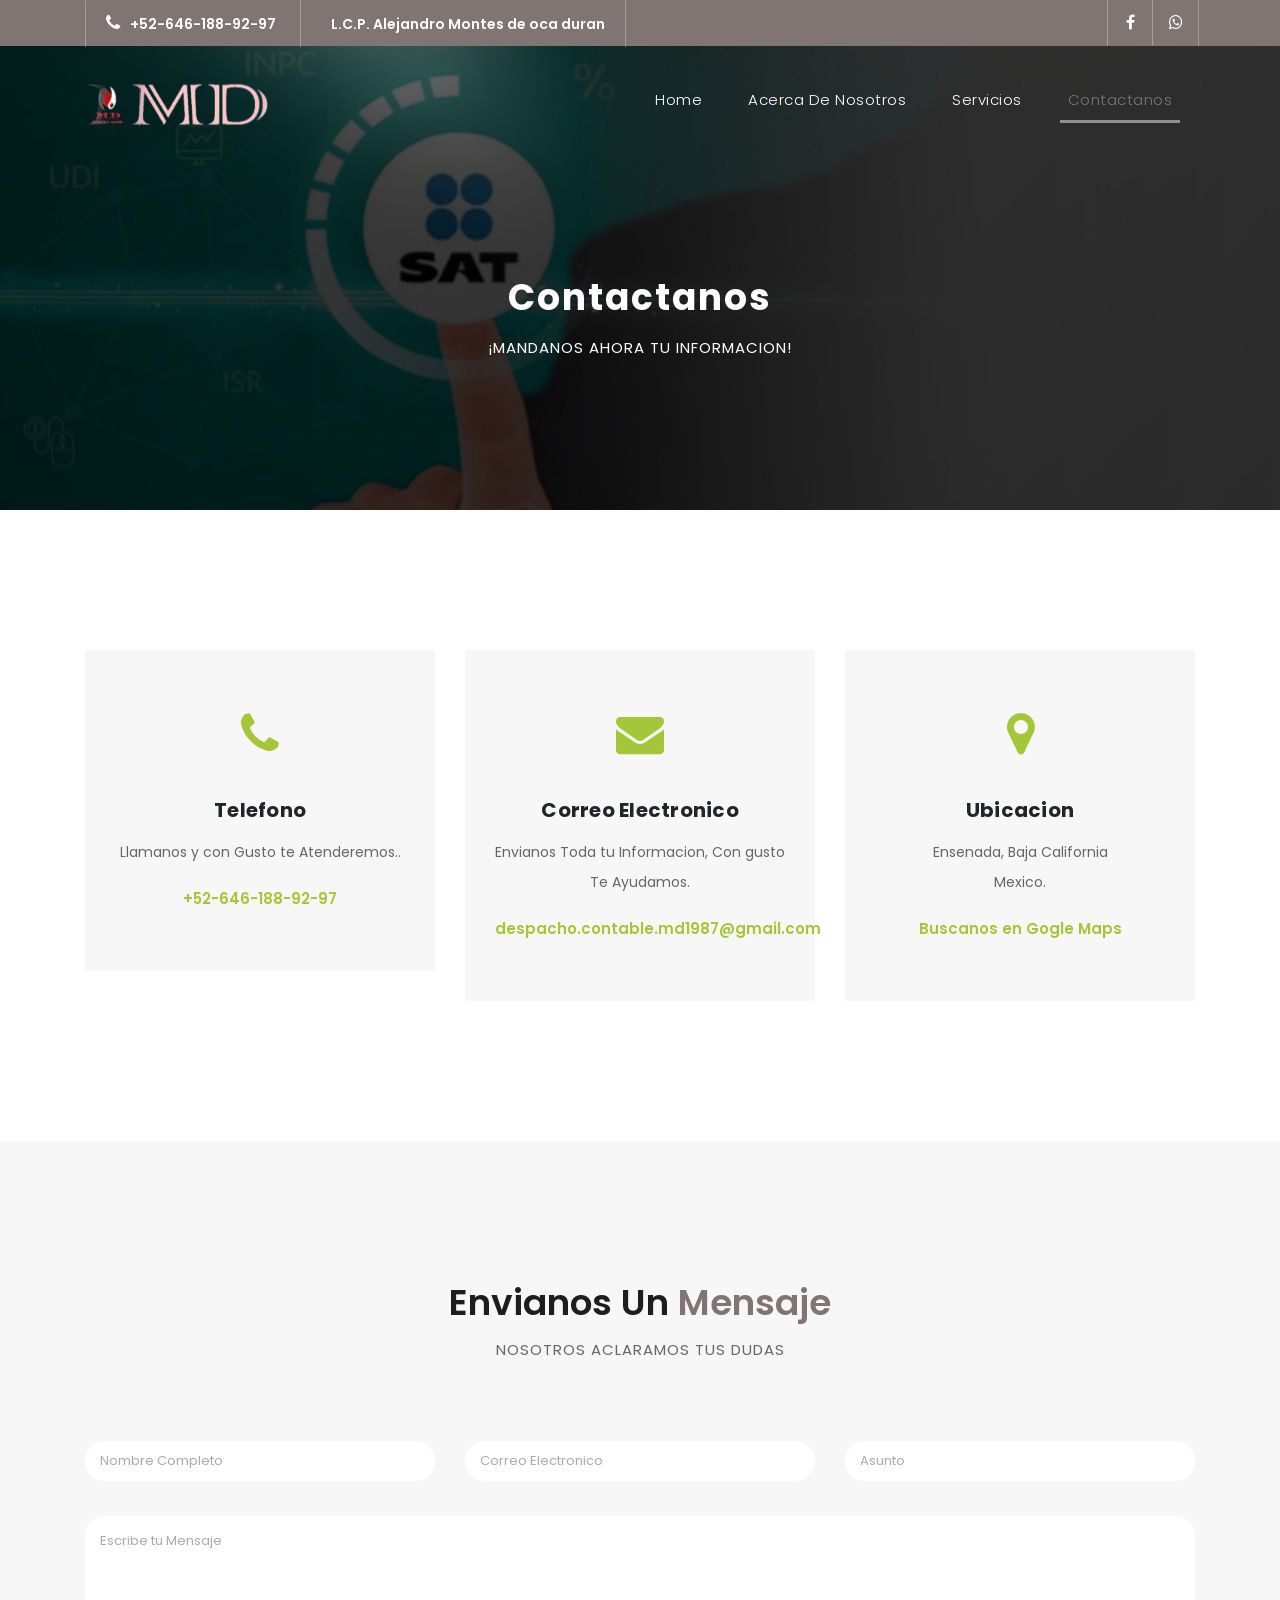
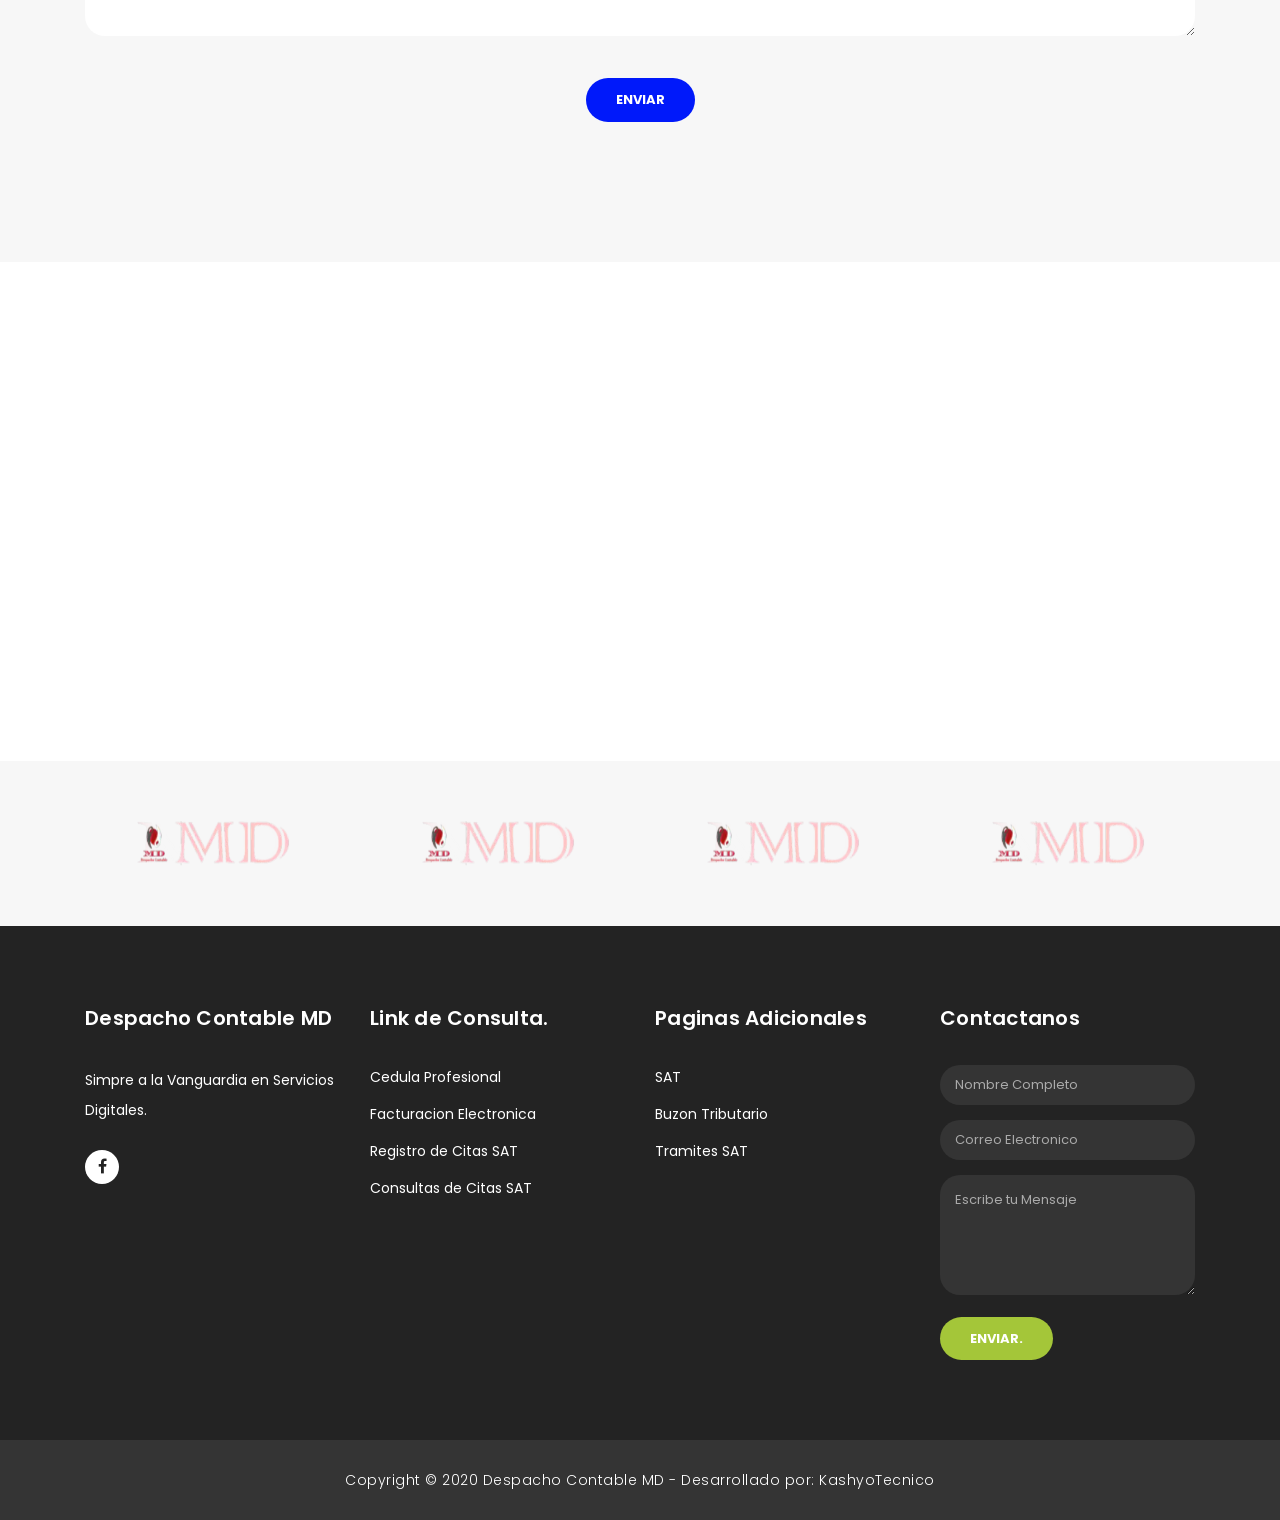
<file: contact.html>
<!DOCTYPE html>
<html lang="en">

  <head>

    <meta charset="utf-8">
    <meta name="viewport" content="width=device-width, initial-scale=1, shrink-to-fit=no">
    <meta name="description" content="">
    <meta name="author" content="TemplateMo">
    <link href="https://fonts.googleapis.com/css?family=Poppins:100,200,300,400,500,600,700,800,900&display=swap" rel="stylesheet">

    <title>Despacho MD - Acerca de Nosotros</title>
    <link  rel="icon"   href="assets/favicon.png" type="image/png" />

    <!-- Bootstrap core CSS -->
    <link href="vendor/bootstrap/css/bootstrap.min.css" rel="stylesheet">

    <!-- Additional CSS Files -->
    <link rel="stylesheet" href="assets/css/fontawesome.css">
    <link rel="stylesheet" href="assets/css/templatemo-finance-business.css">
    <link rel="stylesheet" href="assets/css/owl.css">
<!--

Desarrollado por /Kashyo0


-->
</head>

<body>


  <!-- ***** Preloader Start ***** -->
  <div id="preloader">
    
      <div class="jumper">
          <div></div>
          <div></div>
          <div></div>
      </div>
  </div>  
  <!-- ***** Preloader End ***** -->

  <!-- Header -->
  <div class="sub-header">
    <div class="container">
      <div class="row">
        <div class="col-md-8 col-xs-12">
          <ul class="left-info">
            
            <li><a href="tel:+526461889297"><i class="fa fa-phone"></i>+52-646-188-92-97</a></li>
            <li><a href=""><i class=""></i>L.C.P. Alejandro Montes de oca duran</a></li>
          </ul>
        </div>
      
        <div class="col-md-4">
          <ul class="right-icons">
            <li><a href="https://www.facebook.com/profile.php?id=100082888764826" target="_blank"> <i class="fa fa-facebook"></i></a></li>
            <li><a href="https://api.whatsapp.com/send?phone=5216461889297&text=%F0%9F%91%8D%20Hola%2C%20Nuevo%20Cliente-Web%3A%0ANombre%3A%0ANumero%20Telefonico%3A%0AMensaje%3A%0A%0A" target="_blank"> <i class="fa fa-whatsapp"></i></a></li>
            
          </ul>
        </div>
      </div>
    </div>
  </div>

  <header class="">
    <nav class="navbar navbar-expand-lg">
      <div class="container">
      <a class="navbar-brand" href="https://4de3-189-215-156-198.eu.ngrok.io/index.html">
          <img src="assets/images/client-01.png" alt="...">
          <style>
               img {
               border:rgb(255, 255, 255);
               height: 45px;
               width: 185px;
                  }           
                  
                  
              

          </style>
           </a>
        <button class="navbar-toggler" type="button" data-toggle="collapse" data-target="#navbarResponsive" aria-controls="navbarResponsive" aria-expanded="false" aria-label="Toggle navigation">
          <span class="navbar-toggler-icon"></span>
        </button>
        <div class="collapse navbar-collapse" id="navbarResponsive">
          <ul class="navbar-nav ml-auto">
            <li class="nav-item ">
              <a class="nav-link" href="index.html">Home
                <span class="sr-only">(current)</span>
              </a>
            </li>
            <li class="nav-item">
              <a class="nav-link" href="about.html">Acerca de Nosotros</a>
            </li>
            <li class="nav-item">
              <a class="nav-link " href="services.html">Servicios</a>
            </li>
            <li class="nav-item">
              <a class="nav-link active" href="contact.html">Contactanos </a>
            </li>
          </ul>
        </div>
      </div>
  </header>

    <!-- Page Content -->
    <div class="page-heading header-text">
      <div class="container">
        <div class="row">
          <div class="col-md-12">
            <h1>Contactanos</h1>
            <span>¡Mandanos Ahora Tu Informacion!</span>
          </div>
        </div>
      </div>
    </div>

    <div class="contact-information">
      <div class="container">
        <div class="row">
          <div class="col-md-4">
            <div class="contact-item">
              <i class="fa fa-phone"></i>
              <h4>Telefono</h4>
              <p>Llamanos y con Gusto te Atenderemos..</p>
              <a href="tel:+526461889297">+52-646-188-92-97</a>
            </div>
          </div>
          <div class="col-md-4">
            <div class="contact-item">
              <i class="fa fa-envelope"></i>
              <h4>Correo Electronico</h4>
              <p>Envianos Toda tu Informacion, Con gusto Te Ayudamos.</p>
              <a href="mailto:despacho.contable.md1987@gmail.com?subject=Nuevo%20Mensaje%20Pagina-Web&body=Puedes%20llenar%20los%20campos%20para%20realizar%20algun%20tramite%2C%20o%20simplemente%20deja%20tu%20mensaje%20aquie%20abajo%3A%0D%0A%0D%0AMensaje%3A%0D%0A%0D%0A%0D%0ANombre%20Completo%3A%0D%0A%0D%0AApellido%3A%0D%0A%0D%0ARFC%3A%0D%0A%0D%0ACurp%3A%0D%0A%0D%0ANumero%20de%20Seguro%20Social%20(IMSS-NSS)%3A%0D%0A%0D%0A" target="_blank">despacho.contable.md1987@gmail.com</a>
            </div>
          </div>
          <div class="col-md-4">
            <div class="contact-item">
              <i class="fa fa-map-marker"></i>
              <h4>Ubicacion</h4>
              <p>Ensenada, Baja California<br>Mexico.</p>
              <a href="https://www.google.com/maps?ll=31.842329,-116.609941&z=11&t=h&hl=es-419&gl=MX&mapclient=embed&q=Ensenada+Baja+California" target="blank_">Buscanos en Gogle Maps</a>
            </div>
          </div>
        </div>
      </div>
    </div>

    <div class="callback-form contact-us">
      <div class="container">
        <div class="row">
          <div class="col-md-12">
            <div class="section-heading">
              <h2>Envianos Un <em>Mensaje</em></h2>
              <span>Nosotros aclaramos tus dudas</span>
            </div>
          </div>
          <div class="col-md-12">
            <div class="contact-form">
              <form id="contact" action="https://formspree.io/f/xyyaykdl" method="POST">
                <div class="row">
                  <div class="col-lg-4 col-md-12 col-sm-12">
                    <fieldset>
                      <input name="name" type="text" class="form-control" id="name" placeholder="Nombre Completo" required="">
                    </fieldset>
                  </div>
                  <div class="col-lg-4 col-md-12 col-sm-12">
                    <fieldset>
                      <input name="email" type="text" class="form-control" id="email" pattern="[^ @]*@[^ @]*" placeholder="Correo Electronico" required="">
                    </fieldset>
                  </div>
                  <div class="col-lg-4 col-md-12 col-sm-12">
                    <fieldset>
                      <input name="subject" type="text" class="form-control" id="subject" placeholder="Asunto" required="">
                    </fieldset>
                  </div>
                  <div class="col-lg-12">
                    <fieldset>
                      <textarea name="message" rows="6" class="form-control" id="message" placeholder="Escribe tu Mensaje" required=""></textarea>
                    </fieldset>
                  </div>
                  <div class="col-lg-12">
                    <fieldset>
                      <button type="submit" id="form-submit" class="filled-button">Enviar</button>
                    </fieldset>
                  </div>
                </div>
              </form>
            </div>
          </div>
        </div>
      </div>
    </div>

    <div id="map">
<!-- How to change your own map point
	1. Go to Google Maps
	2. Click on your location point
	3. Click "Share" and choose "Embed map" tab
	4. Copy only URL and paste it within the src="" field below
-->
      <iframe src="https://www.google.com/maps/embed?pb=!1m18!1m12!1m3!1d108459.47562380672!2d-116.67998221874903!3d31.842455395918748!2m3!1f0!2f0!3f0!3m2!1i1024!2i768!4f13.1!3m3!1m2!1s0x80d88ef01f54b9f5%3A0xf360981bb676a651!2sEnsenada%2C%20B.C.!5e0!3m2!1ses-419!2smx!4v1672627830049!5m2!1ses-419!2smx" allowfullscreen="" loading="lazy" referrerpolicy="no-referrer-when-downgrade"  width="100%" height="500px" frameborder="0" style="border:0" allowfullscreen></iframe>
    </div>

    <div class="partners contact-partners">
      <div class="container">
        <div class="row">
          <div class="col-md-12">
            <div class="owl-partners owl-carousel">
              <div class="partner-item">
                <img src="assets/images/client-01.png" alt="">
              </div>
            </div>
          </div>
        </div>
      </div>
    </div>


    <!-- Footer Starts Here -->
    <footer>
      <div class="container">
        <div class="row">
          <div class="col-md-3 footer-item">
            <h4>Despacho Contable MD</h4>
            <p>Simpre a la Vanguardia en Servicios Digitales.</p>
            <ul class="social-icons">
              <li><a rel="nofollow" href="https://www.facebook.com/profile.php?id=100082888764826" target="_blank"><i class="fa fa-facebook"></i></a></li>
             
            </ul>
          </div>
          <div class="col-md-3 footer-item">
            <h4>Link de Consulta.</h4>
            <ul class="menu-list">
              <li><a href="https://bit.ly/Cedula-profesional" target="_blank">Cedula Profesional</a></li>
              <li><a href="https://bit.ly/Facturacion-Electr0nica" target="_blank">Facturacion Electronica</a></li>
              <li><a href="https://bit.ly/Registrar-Cita-SAT" target="_blank">Registro de Citas SAT</a></li>
              <li><a href="https://bit.ly/Consultar-Cita-SAT" target="_blank">Consultas de Citas SAT</a></li>

            </ul>
          </div>
          <div class="col-md-3 footer-item">
            <h4>Paginas Adicionales</h4>
            <ul class="menu-list">
              <li><a href="https://bit.ly/SAT-home" target="_blank">SAT</a></li>
              <li><a href="https://bit.ly/Buzon-Tributario" target="_blank">Buzon Tributario</a></li>
              <li><a href="https://bit.ly/Otros-Servicios-Tramites" target="_blank">Tramites SAT</a></li>
            </ul>
          </div>
          <div class="col-md-3 footer-item last-item">
            <h4>Contactanos</h4>
            <div class="contact-form">
              <form id="contact footer-contact" action="https://formspree.io/f/xyyaykdl" method="POST">
                <div class="row">
                  <div class="col-lg-12 col-md-12 col-sm-12">
                    <fieldset>
                      <input name="name" type="text" class="form-control" id="name" placeholder="Nombre Completo" required="">
                    </fieldset>
                  </div>
                  <div class="col-lg-12 col-md-12 col-sm-12">
                    <fieldset>
                      <input name="email" type="text" class="form-control" id="email" pattern="[^ @]*@[^ @]*" placeholder="Correo Electronico" required="">
                    </fieldset>
                  </div>
                  <div class="col-lg-12">
                    <fieldset>
                      <textarea name="message" rows="6" class="form-control" id="message" placeholder="Escribe tu Mensaje" required=""></textarea>
                    </fieldset>
                  </div>
                  <div class="col-lg-12">
                    <fieldset>
                      <button type="submit" id="form-submit" class="filled-button">Enviar.</button>
                    </fieldset>
                  </div>
                </div>
              </form>
            </div>
          </div>
        </div>
      </div>
    </footer>
    
    <div class="sub-footer">
      <div class="container">
        <div class="row">
          <div class="col-md-12">
            <p>Copyright &copy; 2020 Despacho Contable MD 
            
            - Desarrollado por: <a rel="nofollow noopener" href="https://bit.ly/Kashyo-Tecnico" target="_blank">KashyoTecnico</a></p>
          </div>
        </div>
      </div>
    </div>

    <!-- Bootstrap core JavaScript -->
    <script src="vendor/jquery/jquery.min.js"></script>
    <script src="vendor/bootstrap/js/bootstrap.bundle.min.js"></script>

    <!-- Additional Scripts -->
    <script src="assets/js/custom.js"></script>
    <script src="assets/js/owl.js"></script>
    <script src="assets/js/slick.js"></script>
    <script src="assets/js/accordions.js"></script>

    <script language = "text/Javascript"> 
      cleared[0] = cleared[1] = cleared[2] = 0; //set a cleared flag for each field
      function clearField(t){                   //declaring the array outside of the
      if(! cleared[t.id]){                      // function makes it static and global
          cleared[t.id] = 1;  // you could use true and false, but that's more typing
          t.value='';         // with more chance of typos
          t.style.color='#fff';
          }
      }
    </script>

  </body>
</html>
</file>
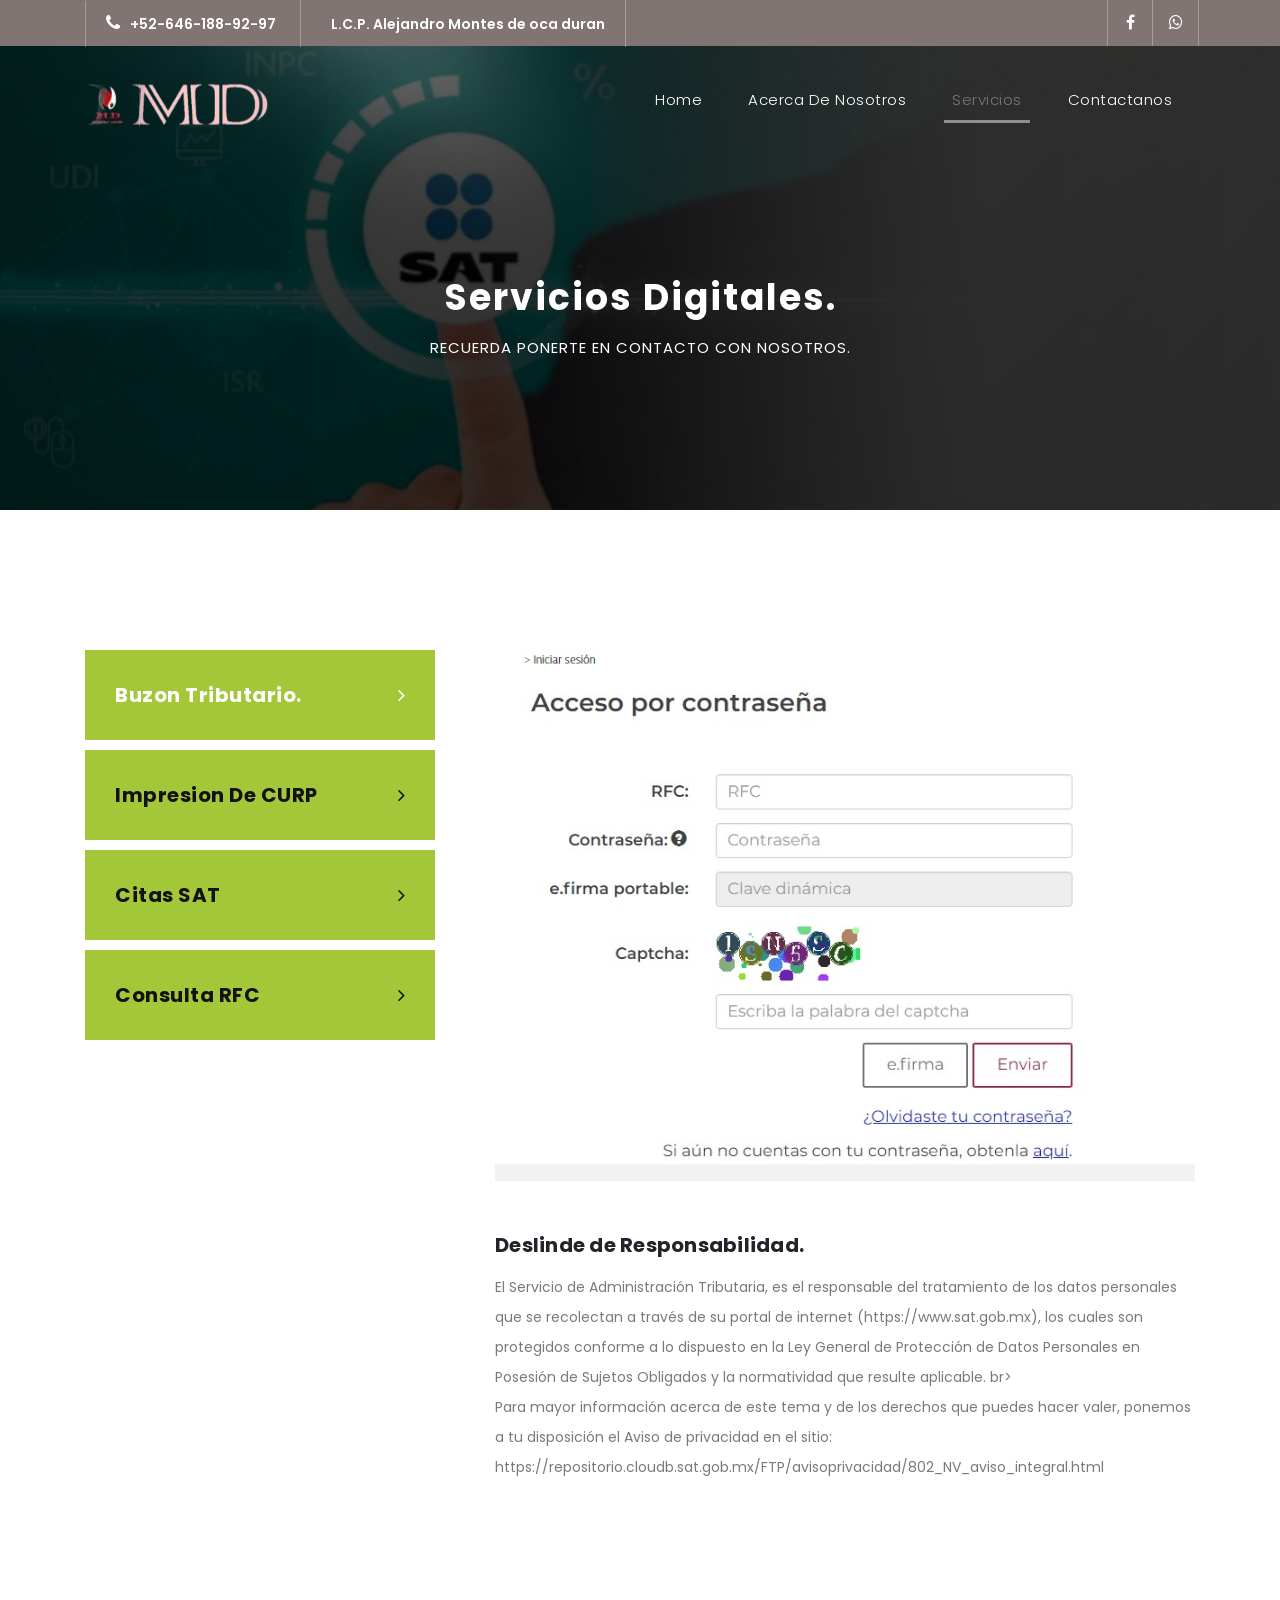
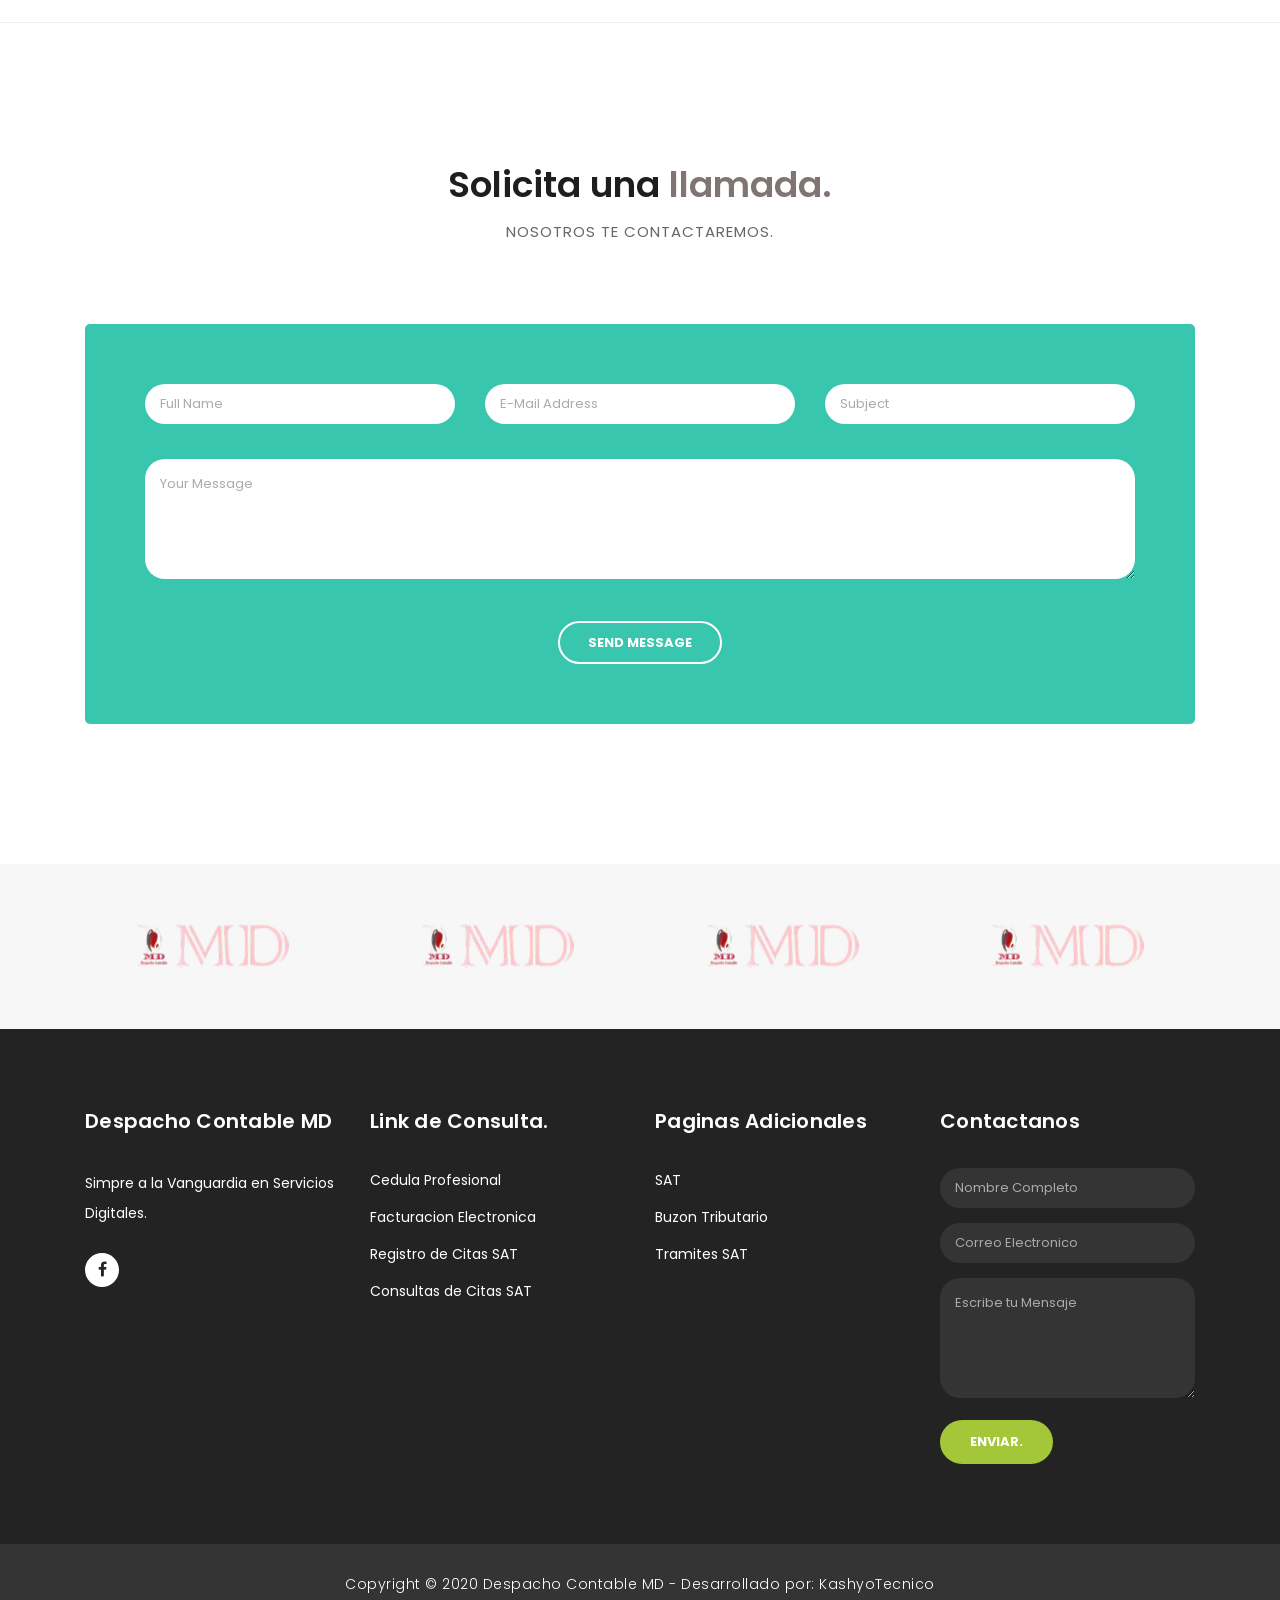
<file: services.html>
<!DOCTYPE html>
<html lang="en">

  <head>

    <meta charset="utf-8">
    <meta name="viewport" content="width=device-width, initial-scale=1, shrink-to-fit=no">
    <meta name="description" content="">
    <meta name="author" content="TemplateMo">
    <link href="https://fonts.googleapis.com/css?family=Poppins:100,200,300,400,500,600,700,800,900&display=swap" rel="stylesheet">

    <title>Despacho MD - Acerca de Nosotros</title>
    <link  rel="icon"   href="assets/favicon.png" type="image/png" />

    <!-- Bootstrap core CSS -->
    <link href="vendor/bootstrap/css/bootstrap.min.css" rel="stylesheet">

    <!-- Additional CSS Files -->
    <link rel="stylesheet" href="assets/css/fontawesome.css">
    <link rel="stylesheet" href="assets/css/templatemo-finance-business.css">
    <link rel="stylesheet" href="assets/css/owl.css">
<!--


Desarrollado por /Kashyo0


-->
</head>

<body>


  <!-- ***** Preloader Start ***** -->
  <div id="preloader">
    
      <div class="jumper">
          <div></div>
          <div></div>
          <div></div>
      </div>
  </div>  
  <!-- ***** Preloader End ***** -->

  <!-- Header -->
  <div class="sub-header">
    <div class="container">
      <div class="row">
        <div class="col-md-8 col-xs-12">
          <ul class="left-info">
            
            <li><a href="tel:+526461889297"><i class="fa fa-phone"></i>+52-646-188-92-97</a></li>
            <li><a href=""><i class=""></i>L.C.P. Alejandro Montes de oca duran</a></li>
          </ul>
        </div>
      
        <div class="col-md-4">
          <ul class="right-icons">
            <li><a href="https://www.facebook.com/profile.php?id=100082888764826" target="_blank"> <i class="fa fa-facebook"></i></a></li>
            <li><a href="https://api.whatsapp.com/send?phone=5216461889297&text=%F0%9F%91%8D%20Hola%2C%20Nuevo%20Cliente-Web%3A%0ANombre%3A%0ANumero%20Telefonico%3A%0AMensaje%3A%0A%0A" target="_blank"> <i class="fa fa-whatsapp"></i></a></li>
            
          </ul>
        </div>
      </div>
    </div>
  </div>

  <header class="">
    <nav class="navbar navbar-expand-lg">
      <div class="container">
      <a class="navbar-brand" href="https://4de3-189-215-156-198.eu.ngrok.io/index.html">
          <img src="assets/images/client-01.png" alt="...">
          <style>
               img {
               border:rgb(255, 255, 255);
               height: 45px;
               width: 185px;
                  }           
                  
                  
              

          </style>
           </a>
        <button class="navbar-toggler" type="button" data-toggle="collapse" data-target="#navbarResponsive" aria-controls="navbarResponsive" aria-expanded="false" aria-label="Toggle navigation">
          <span class="navbar-toggler-icon"></span>
        </button>
        <div class="collapse navbar-collapse" id="navbarResponsive">
          <ul class="navbar-nav ml-auto">
            <li class="nav-item ">
              <a class="nav-link" href="index.html">Home
                <span class="sr-only">(current)</span>
              </a>
            </li>
            <li class="nav-item">
              <a class="nav-link" href="about.html">Acerca de Nosotros</a>
            </li>
            <li class="nav-item">
              <a class="nav-link active" href="services.html">Servicios</a>
            </li>
            <li class="nav-item">
              <a class="nav-link" href="contact.html">Contactanos </a>
            </li>
          </ul>
        </div>
      </div>
  </header>

    <!-- Page Content -->
    <div class="page-heading header-text">
      <div class="container">
        <div class="row">
          <div class="col-md-12">
            <h1>Servicios Digitales.</h1>
            <span>Recuerda Ponerte en Contacto Con Nosotros.</span>
          </div>
        </div>
      </div>
    </div>

    <div class="single-services">
      <div class="container">
        <div class="row" id="tabs">
          <div class="col-md-4">
            <ul>
              <li><a href='#tabs-1'>Buzon Tributario. <i class="fa fa-angle-right"></i></a></li>
              <li><a href='#tabs-2'>Impresion de CURP<i class="fa fa-angle-right"></i></a></li>
              <li><a href='#tabs-3'>Citas SAT <i class="fa fa-angle-right"></i></a></li>
              <li><a href='#tabs-4'>Consulta RFC <i class="fa fa-angle-right"></i></a></li>
            </ul>
          </div>
          <div class="col-md-8">
            <section class='tabs-content'>
              <article id='tabs-1'>
                <a tittle="BUZON SAT" href="https://api.whatsapp.com/send?phone=5216461889297&text=%F0%9F%91%8D%20Hola%2C%20Nuevo%20Cliente-Web%3A%0ANombre%3A%0ANumero%20Telefonico%3A%0AMensaje%3A%0A%0A" target="_blank" target="blank_" ><img src="assets/images/single_service_01.jpg"  alt="Buzon SAT"></a>
                <h4>Deslinde de Responsabilidad.</h4>
                <p>El Servicio de Administración Tributaria, es el responsable del tratamiento de los datos personales que se recolectan a través de su portal de internet (https://www.sat.gob.mx), los cuales son protegidos conforme a lo dispuesto en la Ley General de Protección de Datos Personales en Posesión de Sujetos Obligados y la normatividad que resulte aplicable.
                br><br>Para mayor información acerca de este tema y de los derechos que puedes hacer valer, ponemos a tu disposición el Aviso de privacidad en el sitio: https://repositorio.cloudb.sat.gob.mx/FTP/avisoprivacidad/802_NV_aviso_integral.html</p>
              </article>
              <article id='tabs-2'>
                <a tittle="CURP" href="https://api.whatsapp.com/send?phone=5216461889297&text=%F0%9F%91%8D%20Hola%2C%20Nuevo%20Cliente-Web%3A%0ANombre%3A%0ANumero%20Telefonico%3A%0AMensaje%3A%0A%0A" target="blank_" ><img src="assets/images/single_service_02.jpg"  alt="CURP"></a>
                <h4>Imprime tu Curp</h4>
                <p>¿Deseas realizar un trámite ante las dependencias de gobierno, obtener un servicio de ellas, o ser beneficiario de algún programa? Consulta e imprime en línea tu Clave Única de Registro de Población (CURP)? 
                <br><br>¡Es muy sencillo, sólo tienes que ingresar tus datos!.</p>
              </article>
              <article id='tabs-3'>
                <a tittle="Cita SAT" href="https://api.whatsapp.com/send?phone=5216461889297&text=%F0%9F%91%8D%20Hola%2C%20Nuevo%20Cliente-Web%3A%0ANombre%3A%0ANumero%20Telefonico%3A%0AMensaje%3A%0A%0A" target="blank_" ><img src="assets/images/single_service_03.jpg"  alt="CITA SAT"></a>
                <h4>Citas SAT</h4>
                <p>Genera tu Cita en Tiempo y forma, o dejanos ayudarte de manera eficiente.</p>
                <br><br>Al agendar una cita, tene en cuenta todos los requisitos que la pagina pide para evitar demosras en sus servicios.</p>
              </article>
              <article id='tabs-4'>
                <a tittle="RFC" href="https://api.whatsapp.com/send?phone=5216461889297&text=%F0%9F%91%8D%20Hola%2C%20Nuevo%20Cliente-Web%3A%0ANombre%3A%0ANumero%20Telefonico%3A%0AMensaje%3A%0A%0A" target="blank_" ><img src="assets/images/single_service_04.jpg"  alt="RFC"></a>
                <h4>Consulta de RFC</h4>
                <p>Te permite conocer la información que necesitas para realizar la constitución de tu Sociedad por Acciones Simplificada y la inscripción el Registro Federal de Contribuyentes.
                <br><br>Paudes mandarnos tu informacion y con gusto te apoyamos en la adquisicion de cualquier documento.</p>
              </article>
            </section>
          </div>
        </div>
      </div>
    </div>

    <div class="callback-form callback-services">
      <div class="container">
        <div class="row">
          <div class="col-md-12">
            <div class="section-heading">
              <h2>Solicita una <em>llamada.</em></h2>
              <span>Nosotros te Contactaremos.</span>
            </div>
          </div>
          <div class="col-md-12">
            <div class="contact-form">
              <form id="contact" action="https://formspree.io/f/xyyaykdl" method="POST">
                <div class="row">
                  <div class="col-lg-4 col-md-12 col-sm-12">
                    <fieldset>
                      <input name="name" type="text" class="form-control" id="name" placeholder="Full Name" required="">
                    </fieldset>
                  </div>
                  <div class="col-lg-4 col-md-12 col-sm-12">
                    <fieldset>
                      <input name="email" type="text" class="form-control" id="email" pattern="[^ @]*@[^ @]*" placeholder="E-Mail Address" required="">
                    </fieldset>
                  </div>
                  <div class="col-lg-4 col-md-12 col-sm-12">
                    <fieldset>
                      <input name="subject" type="text" class="form-control" id="subject" placeholder="Subject" required="">
                    </fieldset>
                  </div>
                  <div class="col-lg-12">
                    <fieldset>
                      <textarea name="message" rows="6" class="form-control" id="message" placeholder="Your Message" required=""></textarea>
                    </fieldset>
                  </div>
                  <div class="col-lg-12">
                    <fieldset>
                      <button type="submit" id="form-submit" class="border-button">Send Message</button>
                    </fieldset>
                  </div>
                </div>
              </form>
            </div>
          </div>
        </div>
      </div>
    </div>

    <div class="partners">
      <div class="container">
        <div class="row">
          <div class="col-md-12">
            <div class="owl-partners owl-carousel">
              <div class="partner-item">
                <img src="assets/images/client-01.png" alt="">
              </div>
            </div>
          </div>
        </div>
      </div>
    </div>


    <!-- Footer Starts Here -->
    <footer>
      <div class="container">
        <div class="row">
          <div class="col-md-3 footer-item">
            <h4>Despacho Contable MD</h4>
            <p>Simpre a la Vanguardia en Servicios Digitales.</p>
            <ul class="social-icons">
              <li><a rel="nofollow" href="https://www.facebook.com/profile.php?id=100082888764826" target="_blank"><i class="fa fa-facebook"></i></a></li>
             
            </ul>
          </div>
          <div class="col-md-3 footer-item">
            <h4>Link de Consulta.</h4>
            <ul class="menu-list">
              <li><a href="https://bit.ly/Cedula-profesional" target="_blank">Cedula Profesional</a></li>
              <li><a href="https://bit.ly/Facturacion-Electr0nica" target="_blank">Facturacion Electronica</a></li>
              <li><a href="https://bit.ly/Registrar-Cita-SAT" target="_blank">Registro de Citas SAT</a></li>
              <li><a href="https://bit.ly/Consultar-Cita-SAT" target="_blank">Consultas de Citas SAT</a></li>

            </ul>
          </div>
          <div class="col-md-3 footer-item">
            <h4>Paginas Adicionales</h4>
            <ul class="menu-list">
              <li><a href="https://bit.ly/SAT-home" target="_blank">SAT</a></li>
              <li><a href="https://bit.ly/Buzon-Tributario" target="_blank">Buzon Tributario</a></li>
              <li><a href="https://bit.ly/Otros-Servicios-Tramites" target="_blank">Tramites SAT</a></li>
            </ul>
          </div>
          <div class="col-md-3 footer-item last-item">
            <h4>Contactanos</h4>
            <div class="contact-form">
              <form id="contact footer-contact" action="https://formspree.io/f/xyyaykdl" method="POST">
                <div class="row">
                  <div class="col-lg-12 col-md-12 col-sm-12">
                    <fieldset>
                      <input name="name" type="text" class="form-control" id="name" placeholder="Nombre Completo" required="">
                    </fieldset>
                  </div>
                  <div class="col-lg-12 col-md-12 col-sm-12">
                    <fieldset>
                      <input name="email" type="text" class="form-control" id="email" pattern="[^ @]*@[^ @]*" placeholder="Correo Electronico" required="">
                    </fieldset>
                  </div>
                  <div class="col-lg-12">
                    <fieldset>
                      <textarea name="message" rows="6" class="form-control" id="message" placeholder="Escribe tu Mensaje" required=""></textarea>
                    </fieldset>
                  </div>
                  <div class="col-lg-12">
                    <fieldset>
                      <button type="submit" id="form-submit" class="filled-button">Enviar.</button>
                    </fieldset>
                  </div>
                </div>
              </form>
            </div>
          </div>
        </div>
      </div>
    </footer>
    
    <div class="sub-footer">
      <div class="container">
        <div class="row">
          <div class="col-md-12">
            <p>Copyright &copy; 2020 Despacho Contable MD 
            
            - Desarrollado por: <a rel="nofollow noopener" href="https://bit.ly/Kashyo-Tecnico" target="_blank">KashyoTecnico</a></p>
          </div>
        </div>
      </div>
    </div>

    <!-- Bootstrap core JavaScript -->
    <script src="vendor/jquery/jquery.min.js"></script>
    <script src="vendor/bootstrap/js/bootstrap.bundle.min.js"></script>

    <!-- Additional Scripts -->
    <script src="assets/js/custom.js"></script>
    <script src="assets/js/owl.js"></script>
    <script src="assets/js/slick.js"></script>
    <script src="assets/js/accordions.js"></script>

    <script language = "text/Javascript"> 
      cleared[0] = cleared[1] = cleared[2] = 0; //set a cleared flag for each field
      function clearField(t){                   //declaring the array outside of the
      if(! cleared[t.id]){                      // function makes it static and global
          cleared[t.id] = 1;  // you could use true and false, but that's more typing
          t.value='';         // with more chance of typos
          t.style.color='#fff';
          }
      }
    </script>

  </body>
</html>
</file>
<file: assets/css/templatemo-finance-business.css>
/* 





*/

body {
  font-family: 'Poppins', sans-serif;
  overflow-x: hidden;
  text-rendering: optimizeLegibility;
  -webkit-font-smoothing: antialiased;
  -moz-osx-font-smoothing: grayscale;
}
p {
	margin-bottom: 0px;
	font-size: 14px;
	color: #666666;
	line-height: 30px;
}
a {
	text-decoration: none!important;
}
ul {
	padding: 0;
	margin: 0;
	list-style: none;
}

h1,h2,h3,h4,h5,h6 {
	margin: 0px;
}

a.filled-button {
	background-color: #807573;
	color: #fff;
	font-size: 13px;
	text-transform: uppercase;
	font-weight: 700;
	padding: 12px 30px;
	border-radius: 30px;
	display: inline-block;
	transition: all 0.3s;
}

a.filled-button:hover {
	background-color: #fff;
	color: #807573;
}

a.border-button {
	background-color: transparent;
	color: #fff;
	border: 2px solid #fff;
	font-size: 13px;
	text-transform: uppercase;
	font-weight: 700;
	padding: 10px 28px;
	border-radius: 30px;
	display: inline-block;
	transition: all 0.3s;
}

a.border-button:hover {
	background-color: #fff;
	color: #807573;
}

.section-heading {
	text-align: center;
	margin-bottom: 80px;
}

.section-heading h2 {
	font-size: 36px;
	font-weight: 600;
	color: #1e1e1e;
}

.section-heading em {
	font-style: normal;
	color: #807573;
}

.section-heading span {
	display: block;
	margin-top: 15px;
	text-transform: uppercase;
	font-size: 15px;
	color: #666;
	letter-spacing: 1px;
}

#preloader {
  overflow: hidden;
  background: #807573;
  left: 0;
  right: 0;
  top: 0;
  bottom: 0;
  position: fixed;
  z-index: 9999999;
  color: #fff;
}

#preloader .jumper {
  left: 0;
  top: 0;
  right: 0;
  bottom: 0;
  display: block;
  position: absolute;
  margin: auto;
  width: 50px;
  height: 50px;
}

#preloader .jumper > div {
  background-color: #fff;
  width: 10px;
  height: 10px;
  border-radius: 100%;
  -webkit-animation-fill-mode: both;
  animation-fill-mode: both;
  position: absolute;
  opacity: 0;
  width: 50px;
  height: 50px;
  -webkit-animation: jumper 1s 0s linear infinite;
  animation: jumper 1s 0s linear infinite;
}

#preloader .jumper > div:nth-child(2) {
  -webkit-animation-delay: 0.33333s;
  animation-delay: 0.33333s;
}

#preloader .jumper > div:nth-child(3) {
  -webkit-animation-delay: 0.66666s;
  animation-delay: 0.66666s;
}

@-webkit-keyframes jumper {
  0% {
    opacity: 0;
    -webkit-transform: scale(0);
    transform: scale(0);
  }
  5% {
    opacity: 1;
  }
  100% {
    -webkit-transform: scale(1);
    transform: scale(1);
    opacity: 0;
  }
}

@keyframes jumper {
  0% {
    opacity: 0;
    -webkit-transform: scale(0);
    transform: scale(0);
  }
  5% {
    opacity: 1;
  }
  100% {
    opacity: 0;
  }
}

/* Sub Header Style */

.sub-header {
	background-color: #807573;
	height: 46px;
	line-height: 46px;
}

.sub-header ul li {
	display: inline-block;
}

.sub-header ul.left-info li {
	border-left: 1px solid rgba(250,250,250,0.3);
	padding: 0px 20px;
}

.sub-header ul.left-info li:last-child {
	border-right: 1px solid rgba(250,250,250,0.3);
}

.sub-header ul.left-info li i {
	margin-right: 10px;
	font-size: 18px;
}

.sub-header ul.left-info li a {
	color: #fff;
	font-size: 14px;
	font-weight: 600;
}

.sub-header ul.right-icons {
	float: right;
}

.sub-header ul.right-icons li {
	margin-right: -4px;
	width: 46px;
	display: inline-block;
	text-align: center;
	border-right: 1px solid rgba(250,250,250,0.3);
}

.sub-header ul.right-icons li:first-child {
	border-left: 1px solid rgba(250,250,250,0.3);
}

.sub-header ul.right-icons li a {
	color: #fff;
	transition: all 0.3s;
}

.sub-header ul.right-icons li a:hover {
	opacity: 0.75;
}



/* Header Style */
header {
	position: absolute;
	z-index: 99999;
	width: 100%;
	background-color: transparent!important;
	height: 80px;
	-webkit-transition: all 0.3s ease-in-out 0s;
    -moz-transition: all 0.3s ease-in-out 0s;
    -o-transition: all 0.3s ease-in-out 0s;
    transition: all 0.3s ease-in-out 0s;
}
header .navbar {
	padding: 20px 0px;
}
.background-header .navbar {
	padding: 10px 0px;
}
.background-header {
	top: 0;
	position: fixed;
	background-color: #fff!important;
	box-shadow: 0px 1px 10px rgba(0,0,0,0.1);
}
.background-header .navbar-brand h2 {
	color: #807573!important;
}
.background-header .navbar-nav a.nav-link {
	color: #1e1e1e!important;
}
.background-header .navbar-nav .nav-link:hover,
.background-header .navbar-nav .active>.nav-link,
.background-header .navbar-nav .nav-link.active,
.background-header .navbar-nav .nav-link.show,
.background-header .navbar-nav .show>.nav-link {
	color: #807573!important;
}
.navbar .navbar-brand {
	float: 	left;
	margin-top: 12px;
	outline: none;
}
.navbar .navbar-brand h2 {
	color: #fff;
	text-transform: uppercase;
	font-size: 24px;
	font-weight: 700;
	-webkit-transition: all .3s ease 0s;
    -moz-transition: all .3s ease 0s;
    -o-transition: all .3s ease 0s;
    transition: all .3s ease 0s;
}
.navbar .navbar-brand h2 em {
	font-style: normal;
	font-size: 16px;
}
#navbarResponsive {
	z-index: 999;
}
.navbar-collapse {
	text-align: center;
}
.navbar .navbar-nav .nav-item {
	margin: 0px 15px;
}
.navbar .navbar-nav a.nav-link {
	text-transform: capitalize;
	font-size: 15px;
	font-weight: 300;
	letter-spacing: 0.5px;
	color: #fff;
	transition: all 0.5s;
	margin-top: 5px;
}
.navbar .navbar-nav .nav-link:hover,
.navbar .navbar-nav .active>.nav-link,
.navbar .navbar-nav .nav-link.active,
.navbar .navbar-nav .nav-link.show,
.navbar .navbar-nav .show>.nav-link {
	color: #807573;
	border-bottom: 3px solid #918e8e;
}
.navbar .navbar-toggler-icon {
	background-image: none;
}
.navbar .navbar-toggler {
	border-color: #fff;
	background-color: cyan;	
	height: 36px;
	outline: none;
	border-radius: 0px;
	position: absolute;
	right: 30px;
	top: 20px;
}
.navbar .navbar-toggler-icon:after {
	content: '\f0c9';
	color: #807573;
	font-size: 18px;
	line-height: 26px;
	font-family: 'FontAwesome';
}



/* Banner Style */

.img-fill{
  width: 100%;
  display: block;
  overflow: hidden;
  position: relative;
  text-align: center
}

.img-fill img {
  min-height: 100%;
  min-width: 100%;
  position: relative;
  display: inline-block;
  max-width: none;
}

*,
*:before,
*:after {
  -webkit-box-sizing: border-box;
  box-sizing: border-box;
  -webkit-font-smoothing: antialiased;
  -moz-osx-font-smoothing: grayscale;
}

.Grid1k {
  padding: 0 15px;
  max-width: 1200px;
  margin: auto;
}

.blocks-box,
.slick-slider {
  margin: 0;
  padding: 0!important;
}

.slick-slide {
  float: left;
  padding: 0;
}

.Modern-Slider .item .img-fill {
	background-size: cover;
	background-position: center center;
	background-repeat: no-repeat;
	height:95vh;
}

.Modern-Slider .item-1 .img-fill {
	background-image: url(../images/slide_01.jpg);


}

.Modern-Slider .item-2 .img-fill {
	background-image: url(../images/slide_02.jpg);
}

.Modern-Slider .item-3 .img-fill {
	background-image: url(../images/slide_03.jpg);
}

.Modern-Slider .item-4 .img-fill {
	background-image: url(../images/slide_04.jpg);
}


.Modern-Slider .NextArrow{
  position:absolute;
  top:50%;
  right:30px;
  border:0 none;
  background-color: transparent;
  text-align:center;
  font-size: 36px;
  font-family: 'FontAwesome';
  color:#FFF;
  z-index:5;
  outline: none;
  cursor: pointer;
}

.Modern-Slider .NextArrow:before{
  content:'\f105';
}

.Modern-Slider .PrevArrow {
  position:absolute;
  top:50%;
  left:30px;
  border:0 none;
  background-color: transparent;
  text-align:center;
  font-size: 36px;
  font-family: 'FontAwesome';
  color:#FFF;
  z-index:5;
  outline: none;
  cursor: pointer;
}

.Modern-Slider .PrevArrow:before{
  content:'\f104';
}

ul.slick-dots {
  display: none!important;
}

.Modern-Slider .text-content {
	text-align: center;
  	width: 75%;
  	position: absolute;
  	top: 50%;
  	left: 50%;
  	transform: translate(-50%, -50%);
}

.Modern-Slider .item h6 {
  text-align: center;
  margin-bottom: 15px;
  font-size: 52px;
  text-transform: normal;
  font-weight: 700;
  letter-spacing: 1px;
  color:greenyellow;
  animation:fadeOutRight 1s both;
}

.Modern-Slider .item h4 {
	text-align: center;
	margin-bottom: 30px;
  text-transform: uppercase;
  font-size: 44px;
  font-weight: 700;
  letter-spacing: 2.5px;
  color:#FFF;
  overflow:hidden;
  animation:fadeOutLeft 1s both;
}

.Modern-Slider .item p {
	text-align: left;
	max-width: 570px;
	color: #fff;
	font-size: 15px;
	font-weight: 400;
	line-height: 30px;
	margin-bottom: 40px;
}

.Modern-Slider .item a {
	
  margin: 0 5px;
  
}

.Modern-Slider .item.slick-active h6{
  animation:fadeInDown 1s both 1s;
}

.Modern-Slider .item.slick-active h4{
  animation:fadeInLeft 1s both 1.5s;
}

.Modern-Slider .item.slick-active{
  animation:Slick-FastSwipeIn 1s both;
}

.Modern-Slider .buttons {
  position: relative;
}

.Modern-Slider {background:#000;}


/* ==== Slick Slider Css Ruls === */
.slick-slider{position:relative;display:block;-webkit-user-select:none;-moz-user-select:none;-ms-user-select:none;user-select:none;-webkit-touch-callout:none;-khtml-user-select:none;-ms-touch-action:pan-y;touch-action:pan-y;-webkit-tap-highlight-color:transparent}
.slick-list{position:relative;display:block;overflow:hidden;margin:0;padding:0}
.slick-list:focus{outline:none}.slick-list.dragging{cursor:hand}
.slick-slider .slick-track,.slick-slider .slick-list{-webkit-transform:translate3d(0,0,0);-ms-transform:translate3d(0,0,0);transform:translate3d(0,0,0)}
.slick-track{position:relative;top:0;left:0;display:block}
.slick-track:before,.slick-track:after{display:table;content:''}.slick-track:after{clear:both}
.slick-loading .slick-track{visibility:hidden}
.slick-slide{display:none;float:left /* If RTL Make This Right */ ;height:100%;min-height:1px}
.slick-slide.dragging img{pointer-events:none}
.slick-initialized .slick-slide{display:block}
.slick-loading .slick-slide{visibility:hidden}
.slick-vertical .slick-slide{display:block;height:auto;border:1px solid transparent}




/* Request Form */

.request-form {
	background-color: lightskyblue;
	padding: 40px 0px;
	color: #fff;
}

.request-form h4 {
	font-size: 22px;
	font-weight: 600;
}

.request-form span {
	font-size: 15px;
	font-weight: 400;
	display: inline-block;
	margin-top: 10px;
}

.request-form a.border-button {
	margin-top: 12px;
	float: right;
}




/* Services */

.services {
	margin-top: 140px;
}

.service-item img {
	width: 100%;
	height: 250px;
	overflow: hidden;
}

.service-item .down-content {
	background-color: #f7f7f7;
	padding: 30px;
}

.service-item .down-content h4 {
	font-size: 20px;
	font-weight: 700;
	letter-spacing: 0.25px;
	margin-bottom: 15px;
}

.service-item .down-content p {
	margin-bottom: 20px;
}



/* Fun Facts */

.fun-facts {
	margin-top: 140px;
	background-image: url(../images/fun-facts-bg.jpg);
	background-position: center center;
	background-repeat: no-repeat;
	background-size: cover;
	background-attachment: fixed;
	padding: 140px 0px;
	color: #fff;
}

.fun-facts span {
	text-transform: uppercase;
	font-size: 15px;
	color: #fff;
	letter-spacing: 1px;
	margin-bottom: 10px;
	display: block;
}

.fun-facts h2 {
	font-size: 36px;
	font-weight: 600;
	margin-bottom: 35px;
}

.fun-facts em {
	font-style: normal;
	color: #a4c639;
}

.fun-facts p {
	color: #fff;
	margin-bottom: 40px;
}

.fun-facts .left-content {
	margin-right: 45px;
}

.count-area-content {
	text-align: center;
	background-color: rgba(250,250,250,0.1);
	padding: 25px 30px 35px 30px;
	margin: 15px 0px;
}

.count-digit {
    margin: 5px 0px;
    color: #a4c639;
    font-weight: 700;
    font-size: 36px;
}
.count-title {
    font-size: 20px;
    font-weight: 600;
    color: #fff;
    letter-spacing: 0.5px;
}



/* More Info */

.more-info {
	margin-top: 140px;
}

.more-info .left-image img {
	width: 100%;
	height: 100%;
	overflow: hidden;
}

.more-info .more-info-content {
	background-color: #f7f7f7;
}

.about-info .more-info-content {
	background-color: transparent;
}

.about-info .right-content {
	padding: 0px!important;
	margin-right: 30px;
}

.more-info .right-content {
	padding: 45px 45px 45px 30px;
}

.more-info .right-content span {
	text-transform: uppercase;
	font-size: 15px;
	color: #666;
	letter-spacing: 1px;
	margin-bottom: 10px;
	display: block;
}

.more-info .right-content h2 {
	font-size: 36px;
	font-weight: 600;
	margin-bottom: 35px;
}

.more-info .right-content em {
	font-style: normal;
	color: #a4c639;
}

.more-info .right-content p {
	margin-bottom: 30px;
}


/* Testimonials Style */

.about-testimonials {
	margin-top: 200px!important;
}

.testimonials {
	margin-top: 100px;
	background-color: white;
	padding: 100px;
}
.testimonial-item .inner-content {
	text-align: center;
	background-color: white;	
	padding: 0px;
	border-radius: 5px;
}
.testimonial-item p {
	font-size: 14px;
	font-weight: 400;
	
}
.testimonial-item h4 {
	font-size: 19px;
	font-weight: 700;
	color: #1e1e1e;
	letter-spacing: 0.5px;
	margin-bottom: 0px;
}
.testimonial-item span {
	display: inline-block;
	margin-top: 8px;
	font-weight: 600;
	font-size: 14px;
	color: #a4c639;
}
.testimonial-item iframe {
	max-width: 80%;
	
	
	margin: 1px auto 20px auto;
}




/* Call Back Style */

.callback-services {
	border-top: 1px solid #eee;
	padding-top: 140px;
}

.contact-us {
	background-color: #f7f7f7;
	padding: 140px 0px;
}

.contact-us .contact-form {
	background-color: transparent!important;
	padding: 0!important;
}

.callback-form {
	margin-top: 140px;
}

.callback-form .contact-form {
	background-color: #39c6ae;
	padding: 60px;
	border-radius: 5px;
	text-align: center;
}

.callback-form .contact-form input {
	border-radius: 20px;
	height: 40px;
	line-height: 40px;
	display: inline-block;
	padding: 0px 15px;
	color: #6a6a6a;
	font-size: 13px;
	text-transform: none;
	box-shadow: none;
	border: none;
	margin-bottom: 35px;
}

.callback-form .contact-form input:focus {
	outline: none;
	box-shadow: none;
	border: none;
}

.callback-form .contact-form textarea {
	border-radius: 20px;
	height: 120px;
	max-height: 200px;
	min-height: 120px;
	display: inline-block;
	padding: 15px;
	color: #6a6a6a;
	font-size: 13px;
	text-transform: none;
	box-shadow: none;
	border: none;
	margin-bottom: 35px;
}

.callback-form .contact-form textarea:focus {
	outline: none;
	box-shadow: none;
	border: none;
}

.callback-form .contact-form ::-webkit-input-placeholder { /* Edge */
  color: #aaa;
}
.callback-form .contact-form :-ms-input-placeholder { /* Internet Explorer 10-11 */
  color: #aaa;
}
.callback-form .contact-form ::placeholder {
  color: #aaa;
}

.callback-form .contact-form button.border-button {
	background-color: transparent;
	color: #fff;
	border: 2px solid #fff;
	font-size: 13px;
	text-transform: uppercase;
	font-weight: 700;
	padding: 10px 28px;
	border-radius: 30px;
	display: inline-block;
	transition: all 0.3s;
	outline: none;
	box-shadow: none;
	text-shadow: none;
	cursor: pointer;
}

.callback-form .contact-form button.border-button:hover {
	background-color: #fff;
	color: #39b1c6;
}

.contact-us .contact-form button.filled-button {
	background-color: #0019fa;
	color: #fff;
	border: none;
	font-size: 13px;
	text-transform: uppercase;
	font-weight: 700;
	padding: 12px 30px;
	border-radius: 30px;
	display: inline-block;
	transition: all 0.3s;
	outline: none;
	box-shadow: none;
	text-shadow: none;
	cursor: pointer;
}

.contact-us .contact-form button.filled-button:hover {
	background-color: #fff;
	color: #39c6ae;
}



/* Partners Style */

.contact-partners {
	margin-top: -8px!important;
}

.partners {
	margin-top: 140px;
	background-color: #f7f7f7;
	padding: 60px 0px;
}

.partners .owl-item {
	text-align: center;
	cursor: pointer;
}

.partners .partner-item img {
	max-width: 156px;
	margin: auto;
}



/* Footer Style */

footer {
	background-color: #232323;
	padding: 80px 0px;
	color: #fff;
}

footer h4 {
	color: #fff;
	font-size: 20px;
	font-weight: 600;
	letter-spacing: 0.25px;
	margin-bottom: 35px;
}
footer p {
	color: #fff;
}

footer ul.social-icons {
	margin-top: 25px;
}

footer ul.social-icons li {
	display: inline-block;
	margin-right: 5px;
}

footer ul.social-icons li:last-child {
	margin-right: 0px;
}

footer ul.social-icons li a {
	width: 34px;
	height: 34px;
	display: inline-block;
	line-height: 34px;
	text-align: center;
	background-color: #fff;
	color: #232323;
	border-radius: 50%;
	transition: all 0.3s;
}

footer ul.social-icons li a:hover {
	background-color: #a4c639;
}

footer ul.menu-list li {
	margin-bottom: 13px;
}

footer ul.menu-list li:last-child {
	margin-bottom: 0px;
}

footer ul.menu-list li a {
	font-size: 14px;
	color: #fff;
	transition: all 0.3s;
}

footer ul.menu-list li a:hover {
	color: #a4c639;
}

footer .contact-form input {
	border-radius: 20px;
	height: 40px;
	line-height: 40px;
	display: inline-block;
	padding: 0px 15px;
	color: #aaa!important;
	background-color: #343434;
	font-size: 13px;
	text-transform: none;
	box-shadow: none;
	border: none;
	margin-bottom: 15px;
}

footer .contact-form input:focus {
	outline: none;
	box-shadow: none;
	border: none;
	background-color: #343434;
}

footer .contact-form textarea {
	border-radius: 20px;
	height: 120px;
	max-height: 200px;
	min-height: 120px;
	display: inline-block;
	padding: 15px;
	color: #aaa!important;
	background-color: #343434;
	font-size: 13px;
	text-transform: none;
	box-shadow: none;
	border: none;
	margin-bottom: 15px;
}

footer .contact-form textarea:focus {
	outline: none;
	box-shadow: none;
	border: none;
	background-color: #343434;
}

footer .contact-form ::-webkit-input-placeholder { /* Edge */
  color: #aaa;
}
footer .contact-form :-ms-input-placeholder { /* Internet Explorer 10-11 */
  color: #aaa;
}
footer .contact-form ::placeholder {
  color: #aaa;
}

footer .contact-form button.filled-button {
	background-color: transparent;
	color: #fff;
	background-color: #a4c639;
	border: none;
	font-size: 13px;
	text-transform: uppercase;
	font-weight: 700;
	padding: 12px 30px;
	border-radius: 30px;
	display: inline-block;
	transition: all 0.3s;
	outline: none;
	box-shadow: none;
	text-shadow: none;
	cursor: pointer;
}

footer .contact-form button.filled-button:hover {
	background-color: #fff;
	color: #a4c639;
}



/* Sub-footer Style */

.sub-footer {
	background-color: #343434;
	text-align: center;
	padding: 25px 0px;
}

.sub-footer p {
	color: #fff;
	font-weight: 300;
	letter-spacing: 0.5px;
}

.sub-footer a {
	color: #fff;
}


.page-heading {
	text-align: center;
	background-image: url(../images/page-heading-bg.jpg);
	background-position: center center;
	background-repeat: no-repeat;
	background-size: cover;
	padding: 230px 0px 150px 0px;
	color: #fff;
}

.page-heading h1 {
	text-transform: capitalize;
	font-size: 36px;
	font-weight: 700;
	letter-spacing: 2px;
	margin-bottom: 18px;
}

.page-heading span {
	font-size: 15px;
	text-transform: uppercase;
	letter-spacing: 1px;
	color: #fff;
	display: block;
}


/* team */

.team {
	background-color: #f7f7f7;
	margin-top: 140px;
	margin-bottom: -140px;
	padding: 120px 0px;
}

.team-item img {
	width: 65%;
	height: 65%;
	overflow: hidden;
}

.team-item .down-content {
	background-color: #fff;
	padding: 30px;
}

.team-item .down-content h4 {
	font-size: 20px;
	font-weight: 700;
	letter-spacing: 0.25px;
	margin-bottom: 10px;
}

.team-item .down-content span {
	color: #a4c639;
	font-weight: 600;
	font-size: 14px;
	display: block;
	margin-bottom: 15px;
}

.team-item .down-content p {
	margin-bottom: 20px;
}


/* Single Service */

.single-services {
	margin-top: 140px;
}

#tabs ul {
  margin: 0;
  padding: 0;
}
#tabs ul li {
  margin-bottom: 10px;
  display: inline-block;
  width: 100%;
}
#tabs ul li:last-child {
  margin-bottom: 0px;
}
#tabs ul li a {
	text-transform: capitalize;
	width: 100%;
	padding: 30px 30px;
	display: inline-block;
	background-color: #a4c639;
  	font-size: 20px;
  	color: #121212;
  	letter-spacing: 0.5px;
  	font-weight: 700;
  	transition: all 0.3s;
}
#tabs ul li a i {
	float: right;
	margin-top: 5px;
}
#tabs ul .ui-tabs-active span {
  background: #faf5b2;
  border: #faf5b2;
  line-height: 90px;
  border-bottom: none;
}
#tabs ul .ui-tabs-active a {
  color: #fff;
}
#tabs ul .ui-tabs-active span {
  color: #1e1e1e;
}
.tabs-content {
	margin-left: 30px;
  text-align: left;
  display: inline-block;
  transition: all 0.3s;
}
.tabs-content img {
	width: 100%;
	height: 100%;
	overflow: hidden;
}
.tabs-content h4 {
	font-size: 20px;
	font-weight: 700;
	letter-spacing: 0.25px;
	margin-bottom: 15px;
	margin-top: 30px;
}
.tabs-content p {
  font-size: 14px;
  color: #7a7a7a;
  margin-bottom: 0px;
}



/* Contact Information */

.contact-information {
	margin-top: 140px;
}

.contact-information .contact-item {
	padding: 60px 30px;
	background-color: #f7f7f7;
	text-align: center;
}

.contact-information .contact-item i {
	color: #a4c639;
	font-size: 48px;
	margin-bottom: 40px;
}

.contact-information .contact-item h4 {
	font-size: 20px;
	font-weight: 700;
	letter-spacing: 0.25px;
	margin-bottom: 15px;
}

.contact-information .contact-item p {
	margin-bottom: 20px;
}

.contact-information .contact-item a {
	font-weight: 600;
	color: #a4c639;
	font-size: 15px;
}




/* Responsive Style */
@media (max-width: 768px) {
	.sub-header {
		display: none;
	}
	.Modern-Slider .item h6 {
	  margin-bottom: 15px;
	  font-size: 18px;
	}
	.Modern-Slider .item h4 {
	  margin-bottom: 25px;
	  font-size: 28px;
	  line-height: 36px;
	  letter-spacing: 1px;
	}
	.Modern-Slider .item p {
		max-width: 570px;
		line-height: 25px;
		margin-bottom: 30px;
	}
	.Modern-Slider .NextArrow{
	  right:5px;
	}
	.Modern-Slider .PrevArrow {
	  left:5px;
	}
	.request-form {
		text-align: center;
	}
	.request-form a.border-button {
		float: none;
		margin-top: 30px;
	}
	.services .service-item {
		margin-bottom: 30px;
	}
	.fun-facts .left-content {
		margin-right: 0px;
		margin-bottom: 30px;
	}
	.more-info .right-content  {
		padding: 30px;
	}
	footer {
		padding: 80px 0px 20px 0px;
	}
	footer .footer-item {
		border-bottom: 1px solid #343434;
		margin-bottom: 30px;
		padding-bottom: 30px;
	}
	footer .last-item {
		border-bottom: none;
	}
	.about-info .right-content {
		margin-right: 0px;
		margin-bottom: 30px;
	}
	.team .team-item {
		margin-bottom: 30px;
	}
	.tabs-content {
		margin-left: 0px;
		margin-top: 30px;
	}
	.contact-item {
		margin-bottom: 30px;
	}
}

@media (max-width: 992px) {
	.navbar .navbar-brand {
		position: absolute;
		left: 30px;
		top: 10px;
	}
	.navbar .navbar-brand {
		width: auto;
	}
	.navbar:after {
		display: none;
	}
	#navbarResponsive {
	    z-index: 99999;
    position: absolute;
    top: 80px;
    left: 0;
    width: 100%;
    text-align: center;
    background-color: #fff;
    box-shadow: 0px 10px 10px rgb(0 0 0 / 10%);
	}
	.navbar .navbar-nav .nav-item {
		border-bottom: 1px solid #eee;
	}
	.navbar .navbar-nav .nav-item:last-child {
		border-bottom: red;
	}
	.navbar .navbar-nav a.nav-link {
		padding: 15px 0px;
		color: #fc0404!important;
	}
	.navbar .navbar-nav .nav-link:hover,
	.navbar .navbar-nav .active>.nav-link,
	.navbar .navbar-nav .nav-link.active,
	.navbar .navbar-nav .nav-link.show,
	.navbar .navbar-nav .show>.nav-link {
		color: #ff2b06!important;
		border-bottom: red!important;
	}
}
</file>
